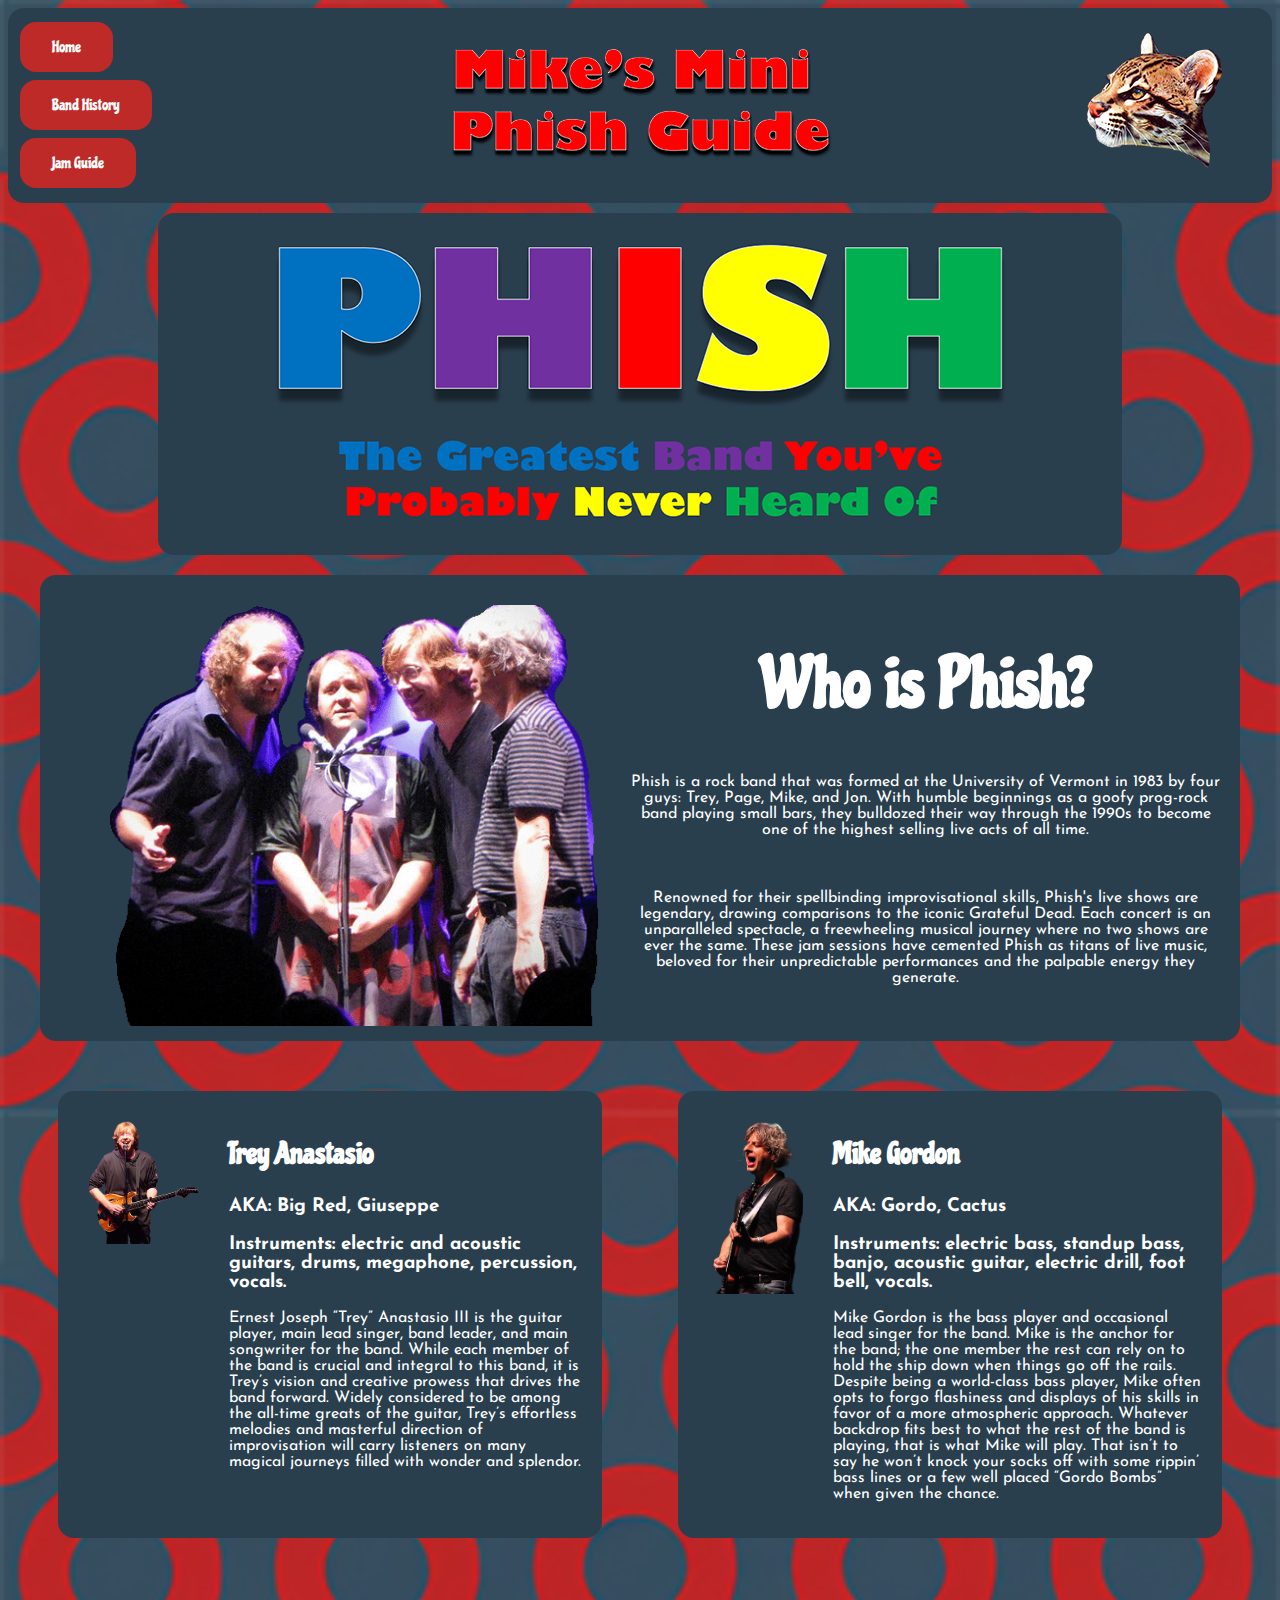
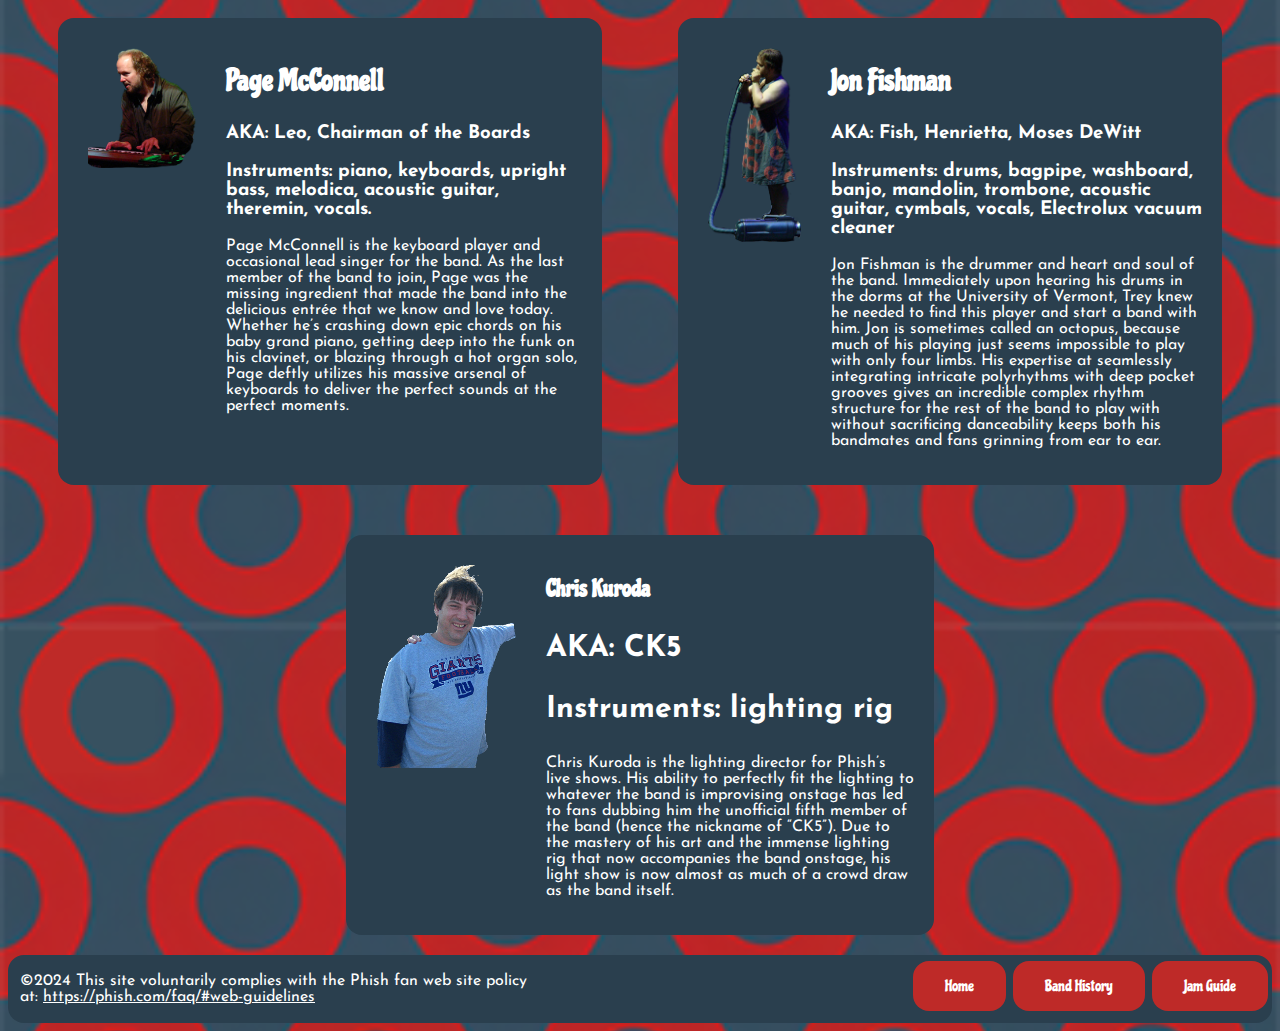
<file: project/index.html>
<!DOCTYPE html>
<html lang="en">
    <head>
        <title>Home Page</title>
        <meta charset="UTF-8">
        <meta name="viewport" content="width=device-width, initial-scale=1.0">
        <link rel="shortcut icon" type="image/x-icon" href="images/favicon.ico">
        <link rel="stylesheet" href="projstyles.css">
        <link rel="preconnect" href="https://fonts.googleapis.com">
        <link rel="preconnect" href="https://fonts.gstatic.com" crossorigin>
        <link href="https://fonts.googleapis.com/css2?family=Chicle&family=Josefin+Sans:ital@0;1&family=Ultra&display=swap" rel="stylesheet">
        <style>
            .hometitle {background-color: #2a3f4e; border-radius: 1em; text-align: center; width: 75%; margin: 0 auto; padding: 8px; margin-top: 10px;}
            .homeintro {display: flex; background-color: #2a3f4e; border-radius: 1em; text-align: center; width: 95%; margin: 0 auto; margin-top: 20px;}
            .homeintro h1 {font-size: 70px;}
            .introcopy {width: 50%; padding: 20px;}
            .intropic {margin: 0 auto; margin-left: 60px; margin-top: 20px; padding: 10px;}
            .bio1, .bio2 {display: flex; flex-wrap: wrap; margin: 20px; justify-content: space-between; padding: 30px;}
            .bio3 {display: flex; flex-wrap: wrap; justify-content: center;}
            .bio1 h2, .bio2 h2, .bio3 h3 {font-size: 30px;}
            .treybio, .mikebio, .pagebio, .fishbio, .ck5bio {display: flex; justify-content: space-evenly; background-color: #2a3f4e; border-radius: 1em; padding: 10px; width: 45%;}
            .biopic {margin: 20px; width: 200%;}
            .treycopy, .mikecopy, .pagecopy, .fishcopy, .ck5copy {margin: 10px;}
           



        </style>
        <script>
            
        </script>
    </head>
    <body>
            <a href="#main" class="skip">Skip to main content</a>
        <nav>
            <div class="navflex">
                <div class="navbutts">
                    <div>
                        <a href="index.html" class="navbutton">Home</a>
                    </div>
                    <div>
                        <a href="history.html" class="navbutton">Band History</a>
                    </div>
                    <div>
                        <a href="guide.html" class="navbutton">Jam Guide</a>
                    </div>
                </div>
                <div class="webtitle" >
                    <img src="images/webtitle.png" class="webtitlecard" alt="Title card">
                </div>
                <div class="ocelot">
                    <a class="ocelotpic" href="https://www.youtube.com/watch?v=0cb3lruYkgM" target="_blank"><img src="images/ocelot.png" alt="Ocelot face"></a>
                </div>
            </div>
        </nav>
        <main id="main">

            <section class="hometitle">
                <h1><img src="images/phish_title.png" class="titlecard" alt="Rainbow Phish title card"></h1>
                <h2><img src="images/subtitle.png" class="subtitlecard" alt="subtitle"></h2>
            </section>

            <section class="homeintro">
                <div class="intropic">
                    <img src="images/phish_barbershop.png" class="barber" alt="Phish singing barbershop quartet">
                </div>
                <div class="introcopy">
                    <h1>Who is Phish?</h1>
                    <p>Phish is a rock band that was formed at the University of Vermont in 1983 by four guys: Trey, Page, Mike, and Jon. With humble beginnings as a goofy prog-rock band playing small bars, they bulldozed their way through the 1990s to become one of the highest selling live acts of all time.</p><br>
                    <p>Renowned for their spellbinding improvisational skills, Phish's live shows are legendary, drawing comparisons to the iconic Grateful Dead. Each concert is an unparalleled spectacle, a freewheeling musical journey where no two shows are ever the same. These jam sessions have cemented Phish as titans of live music, beloved for their unpredictable performances and the palpable energy they generate.</p>
                </div>
            </section>
            <section class="bio1">
                <div class="treybio">
                    <div class="biopic">
                        <img src="images/trey.png" class="trey" alt="Trey Anastasio">
                    </div>
                    <div class="treycopy">
                        <h2>Trey Anastasio</h2>
                        <h3>AKA: Big Red, Giuseppe</h3>
                        <h3>Instruments: electric and acoustic guitars, drums, megaphone, percussion, vocals.</h3>
                        <p>Ernest Joseph “Trey” Anastasio III is the guitar player, main lead singer, band leader, and main songwriter for the band. While each member of the band is crucial and integral to this band, it is Trey’s vision and creative prowess that drives the band forward. Widely considered to be among the all-time greats of the guitar, Trey’s effortless melodies and masterful direction of improvisation will carry listeners on many magical journeys filled with wonder and splendor.</p>
                    </div>
                </div>
                <div class="mikebio">
                    <div class="biopic">
                        <img class="mike" src="images/mike.png" alt="Mike Gordon">
                    </div>
                    <div class="mikecopy">
                        <h2>Mike Gordon</h2>
                        <h3>AKA: Gordo, Cactus</h3>
                        <h3>Instruments: electric bass, standup bass, banjo, acoustic guitar, electric drill, foot bell, vocals.</h3>
                        <p>Mike Gordon is the bass player and occasional lead singer for the band. Mike is the anchor for the band; the one member the rest can rely on to hold the ship down when things go off the rails. Despite being a world-class bass player, Mike often opts to forgo flashiness and displays of his skills in favor of a more atmospheric approach. Whatever backdrop fits best to what the rest of the band is playing, that is what Mike will play. That isn’t to say he won’t knock your socks off with some rippin’ bass lines or a few well placed “Gordo Bombs” when given the chance.</p>
                    </div>
                </div>
            </section>
            <section class="bio2">
                <div class="pagebio">
                    <div class="biopic">
                        <img class="page" src="images/page.png" alt="Page McConnell">
                    </div>
                    <div class="pagecopy">
                        <h2>Page McConnell</h2>
                        <h3>AKA: Leo, Chairman of the Boards</h3>
                        <h3>Instruments: piano, keyboards, upright bass, melodica, acoustic guitar, theremin, vocals.</h3>
                        <p>Page McConnell is the keyboard player and occasional lead singer for the band. As the last member of the band to join, Page was the missing ingredient that made the band into the delicious entrée that we know and love today. Whether he’s crashing down epic chords on his baby grand piano, getting deep into the funk on his clavinet, or blazing through a hot organ solo, Page deftly utilizes his massive arsenal of keyboards to deliver the perfect sounds at the perfect moments.</p>
                    </div>
                </div>
                <div class="fishbio">
                    <div class="biopic">
                        <img class="fish" src="images/fish.png" alt="Jon Fishman">
                    </div>
                    <div class="fishcopy">
                        <h2>Jon Fishman</h2>
                        <h3>AKA: Fish, Henrietta, Moses DeWitt</h3>
                        <h3>Instruments:  drums, bagpipe, washboard, banjo, mandolin, trombone, acoustic guitar, cymbals, vocals, Electrolux vacuum cleaner</h3>
                        <p>Jon Fishman is the drummer and heart and soul of the band. Immediately upon hearing his drums in the dorms at the University of Vermont, Trey knew he needed to find this player and start a band with him. Jon is sometimes called an octopus, because much of his playing just seems impossible to play with only four limbs. His expertise at seamlessly integrating intricate polyrhythms with deep pocket grooves gives an incredible complex rhythm structure for the rest of the band to play with without sacrificing danceability keeps both his bandmates and fans grinning from ear to ear.</p>
                    </div>
                </div>
            </section>
            <section class="bio3">
                <div class="ck5bio">
                    <div class="biopic">
                        <img class="ck5" src="images/ck5.png" alt="Chris Kuroda">
                    </div>
                    <div class="ck5copy">
                        <h2>Chris Kuroda</h2>
                        <h3>AKA: CK5</h3>
                        <h3>Instruments: lighting rig</h3>
                        <p>Chris Kuroda is the lighting director for Phish’s live shows. His ability to perfectly fit the lighting to whatever the band is improvising onstage has led to fans dubbing him the unofficial fifth member of the band (hence the nickname of “CK5”). Due to the mastery of his art and the immense lighting rig that now accompanies the band onstage, his light show is now almost as much of a crowd draw as the band itself.</p>
                    </div>
                </div>
            </section>

            
        </main>
        <footer>
            <p>&copy;2024  This site voluntarily complies with the Phish fan web site policy at: <a href="https://phish.com/faq/#web-guidelines" target="_blank">https://phish.com/faq/#web-guidelines</a></p>
            <div class="footbutts">
                <a href="index.html" class="navbutton">Home</a>
                <a href="history.html" class="navbutton">Band History</a>
                <a href="guide.html" class="navbutton">Jam Guide</a>
            </div>
        </footer>
    </body>
</html>
</file>
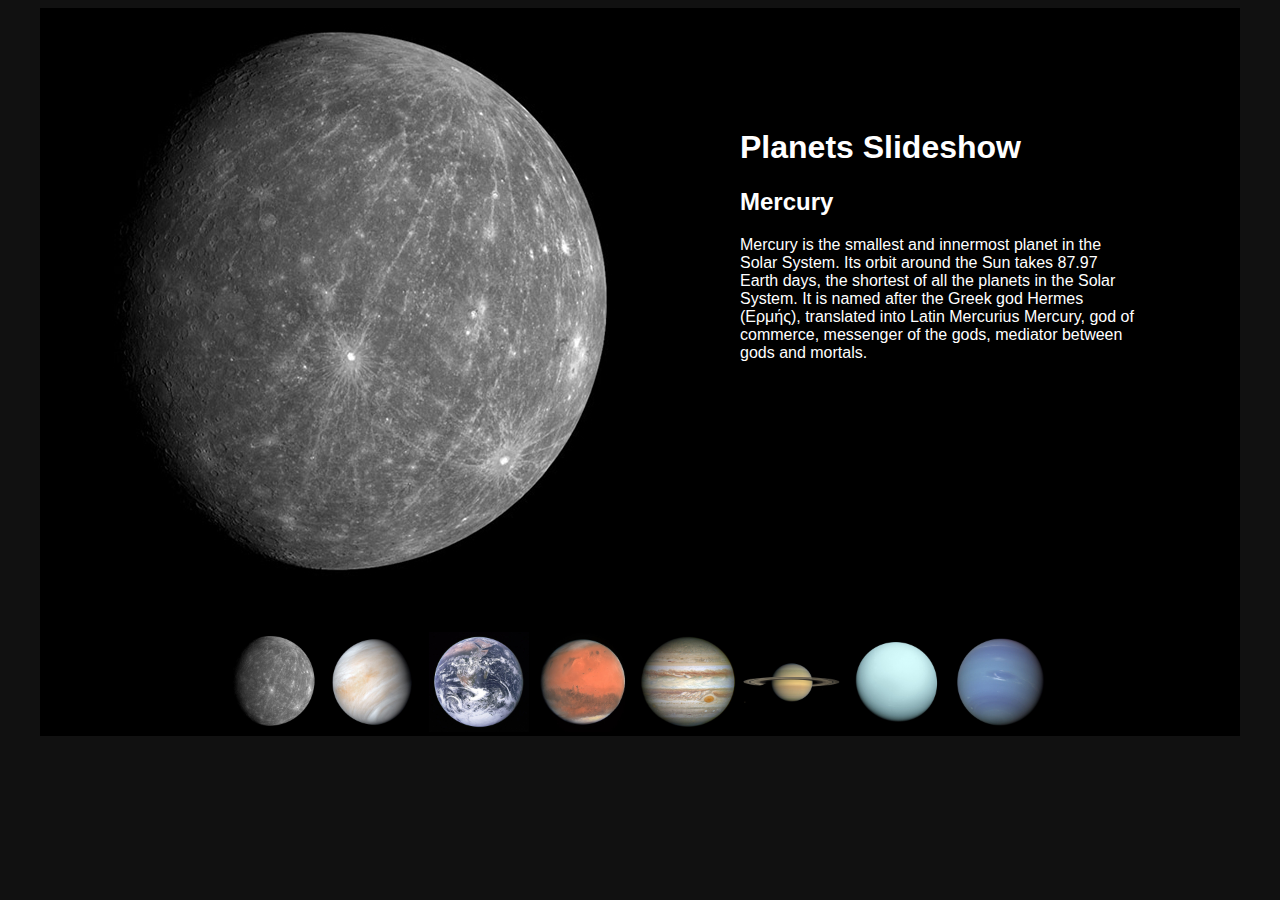
<file: lab12/Lab 12 Slideshow.htm>
<!DOCTYPE html>
<html><head>
<meta http-equiv="content-type" content="text/html; charset=UTF-8">
     <meta charset="utf-8">
     <title>Lab 12 Slideshow</title>
     <style>
         body {
             font-family: Verdana, Geneva, Tahoma, sans-serif; 
             background-color: #111111;
             color: #ffffff;
         }
         #slideshow-container {
             background-color: #000000;
             width: 1200px;
             margin: auto; /* margin auto is centering this container */        
         }

        

         #bigimages {margin-right: 100px; float: left;}
         #planetinfo {padding: 100px; margin-right: auto;}
         #thumbnails {width: 840px; margin: auto; padding-top: 20px;} 
         /* ^^ margin auto is centering this container */
         #mercurythumb, #venusthumb, #earththumb, #marsthumb, #jupiterthumb, #saturnthumb, #uranusthumb, #neptunethumb 
         {width: 100px;}

        #venus, #earth, #mars, #jupiter, #saturn, #uranus, #neptune {display: none;}
        #venusinfo, #earthinfo, #marsinfo, #jupiterinfo, #saturninfo, #uranusinfo, #neptuneinfo {display: none;}

        #clear {clear: both;}

     </style>
     <script>
        function PlanetsOff() {
            document.getElementById('mercury').style.display = 'none';
            document.getElementById('venus').style.display = 'none';
            document.getElementById('earth').style.display = 'none';
            document.getElementById('mars').style.display = 'none';
            document.getElementById('jupiter').style.display = 'none';
            document.getElementById('saturn').style.display = 'none';
            document.getElementById('uranus').style.display = 'none';
            document.getElementById('neptune').style.display = 'none';
            document.getElementById('mercuryinfo').style.display = 'none';
            document.getElementById('venusinfo').style.display = 'none';
            document.getElementById('earthinfo').style.display = 'none';
            document.getElementById('marsinfo').style.display = 'none';
            document.getElementById('jupiterinfo').style.display = 'none';
            document.getElementById('saturninfo').style.display = 'none';
            document.getElementById('uranusinfo').style.display = 'none';
            document.getElementById('neptuneinfo').style.display = 'none';
        }
        function MercuryOn() {
            document.getElementById('mercury').style.display = 'block';
            document.getElementById('mercuryinfo').style.display = 'block';
        }
        function VenusOn() {
            document.getElementById('venus').style.display = 'block';
            document.getElementById('venusinfo').style.display = 'block';
        }
        function EarthOn() {
            document.getElementById('earth').style.display = 'block';
            document.getElementById('earthinfo').style.display = 'block';
        }
        function MarsOn() {
            document.getElementById('mars').style.display = 'block';
            document.getElementById('marsinfo').style.display = 'block';
        }
        function JupiterOn() {
            document.getElementById('jupiter').style.display = 'block';
            document.getElementById('jupiterinfo').style.display = 'block';
        }
        function SaturnOn() {
            document.getElementById('saturn').style.display = 'block';
            document.getElementById('saturninfo').style.display = 'block';
        }
        function UranusOn() {
            document.getElementById('uranus').style.display = 'block';
            document.getElementById('uranusinfo').style.display = 'block';
        }
        function NeptuneOn() {
            document.getElementById('neptune').style.display = 'block';
            document.getElementById('neptuneinfo').style.display = 'block';
        }
     </script>
 </head>
 <body>
 <div id="slideshow-container">
    <div id="bigimages">
        <img src="Lab%2012%20Slideshow_files/mecury.jpg" alt="mercury" id="mercury">
        <img src="Lab%2012%20Slideshow_files/venus.jpg" alt="venus" id="venus">
        <img src="Lab%2012%20Slideshow_files/earth.jpg" alt="earth" id="earth">
        <img src="Lab%2012%20Slideshow_files/mars.jpg" alt="mars" id="mars">
        <img src="Lab%2012%20Slideshow_files/jupiter.jpg" alt="jupiter" id="jupiter">
        <img src="Lab%2012%20Slideshow_files/saturn.jpg" alt="saturn" id="saturn">
        <img src="Lab%2012%20Slideshow_files/uranus.jpg" alt="uranus" id="uranus">
        <img src="Lab%2012%20Slideshow_files/neptune.jpg" alt="neptune" id="neptune">
    </div>
    <div id="planetinfo">        
        <h1>Planets Slideshow</h1>
        <div id="mercuryinfo">
            <h2>Mercury</h2>
            <p>Mercury is the smallest and innermost planet in the 
Solar System. Its orbit around the Sun takes 87.97 Earth days, the 
shortest of all the planets in the Solar System. It is named after the 
Greek god Hermes (Ερμής), translated into Latin Mercurius Mercury, god 
of commerce, messenger of the gods, mediator between gods and mortals.</p>
        </div>
        <div id="venusinfo">
            <h2>Venus</h2>
            <p>Venus is the second planet from the Sun. It is named 
after the Roman goddess of love and beauty. As the second-brightest 
natural object in the night sky after the Moon, Venus can cast shadows 
and can be, on rare occasion, visible to the naked eye in broad 
daylight. Venus lies within Earth's orbit, and so never appears to 
venture far from the Sun, either setting in the west just after dusk or 
rising in the east a bit before dawn. Venus orbits the Sun every 224.7 
Earth days. </p>
        </div>
        <div id="earthinfo">
            <h2>Earth</h2>
            <p>Earth is the third planet from the Sun and the only 
astronomical object known to harbor life. About 29% of Earth's surface 
is land consisting of continents and islands. The remaining 71% is 
covered with water, mostly by oceans but also lakes, rivers and other 
fresh water, which together constitute the hydrosphere. Much of Earth's 
polar regions are covered in ice.</p>
        </div>
        <div id="marsinfo">
            <h2>Mars</h2>
            <p>Mars is a terrestrial planet with a thin atmosphere, 
with surface features reminiscent of the impact craters of the Moon and 
the valleys, deserts and polar ice caps of Earth.</p>
        </div>
        <div id="jupiterinfo">
            <h2>Jupiter</h2>
            <p>Jupiter is the fifth planet from the Sun and the largest
in the Solar System. It is a gas giant with a mass one-thousandth that 
of the Sun, but two-and-a-half times that of all the other planets in 
the Solar System combined. Jupiter is one of the brightest objects 
visible to the naked eye in the night sky, and has been known to ancient
civilizations since before recorded history. It is named after the 
Roman god Jupiter.</p>
        </div>
        <div id="saturninfo">
            <h2>Saturn</h2>
            <p>Saturn is the sixth planet from the Sun and the 
second-largest in the Solar System, after Jupiter. It is a gas giant 
with an average radius of about nine times that of Earth. It only has 
one-eighth the average density of Earth; however, with its larger 
volume, Saturn is over 95 times more massive.</p>
        </div>
        <div id="uranusinfo">
            <h2>Uranus</h2>
            <p>Uranus is the seventh planet from the Sun. Its name is a
reference to the Greek god of the sky, Uranus, who, according to Greek 
mythology, was the grandfather of Zeus (Jupiter) and father of Cronus 
(Saturn). It has the third-largest planetary radius and fourth-largest 
planetary mass in the Solar System. </p>
        </div>
        <div id="neptuneinfo">
            <h2>Neptune</h2>
            <p>Neptune is the eighth and farthest-known Solar planet 
from the Sun. In the Solar System, it is the fourth-largest planet by 
diameter, the third-most-massive planet, and the densest giant planet. 
It is 17 times the mass of Earth, slightly more massive than its 
near-twin Uranus.</p>
        </div>
    </div>
    <div id="clear"></div>
    <div id="thumbnails">
         <img src="Lab%2012%20Slideshow_files/mecury.jpg" alt="mercury" id="mercurythumb" onclick="PlanetsOff(); MercuryOn();">
         <img src="Lab%2012%20Slideshow_files/venus.jpg" alt="venus" id="venusthumb" onclick="PlanetsOff(); VenusOn();">
         <img src="Lab%2012%20Slideshow_files/earth.jpg" alt="earth" id="earththumb" onclick="PlanetsOff(); EarthOn();">
         <img src="Lab%2012%20Slideshow_files/mars.jpg" alt="mars" id="marsthumb" onclick="PlanetsOff(); MarsOn();">
         <img src="Lab%2012%20Slideshow_files/jupiter.jpg" alt="jupiter" id="jupiterthumb" onclick="PlanetsOff(); JupiterOn();">
         <img src="Lab%2012%20Slideshow_files/saturn.jpg" alt="saturn" id="saturnthumb" onclick="PlanetsOff(); SaturnOn();">
         <img src="Lab%2012%20Slideshow_files/uranus.jpg" alt="uranus" id="uranusthumb" onclick="PlanetsOff(); UranusOn();">
         <img src="Lab%2012%20Slideshow_files/neptune.jpg" alt="neptune" id="neptunethumb" onclick="PlanetsOff(); NeptuneOn();">
    </div>
 </div>

 
 
<nordpass-passkeys></nordpass-passkeys></body></html>
</file>
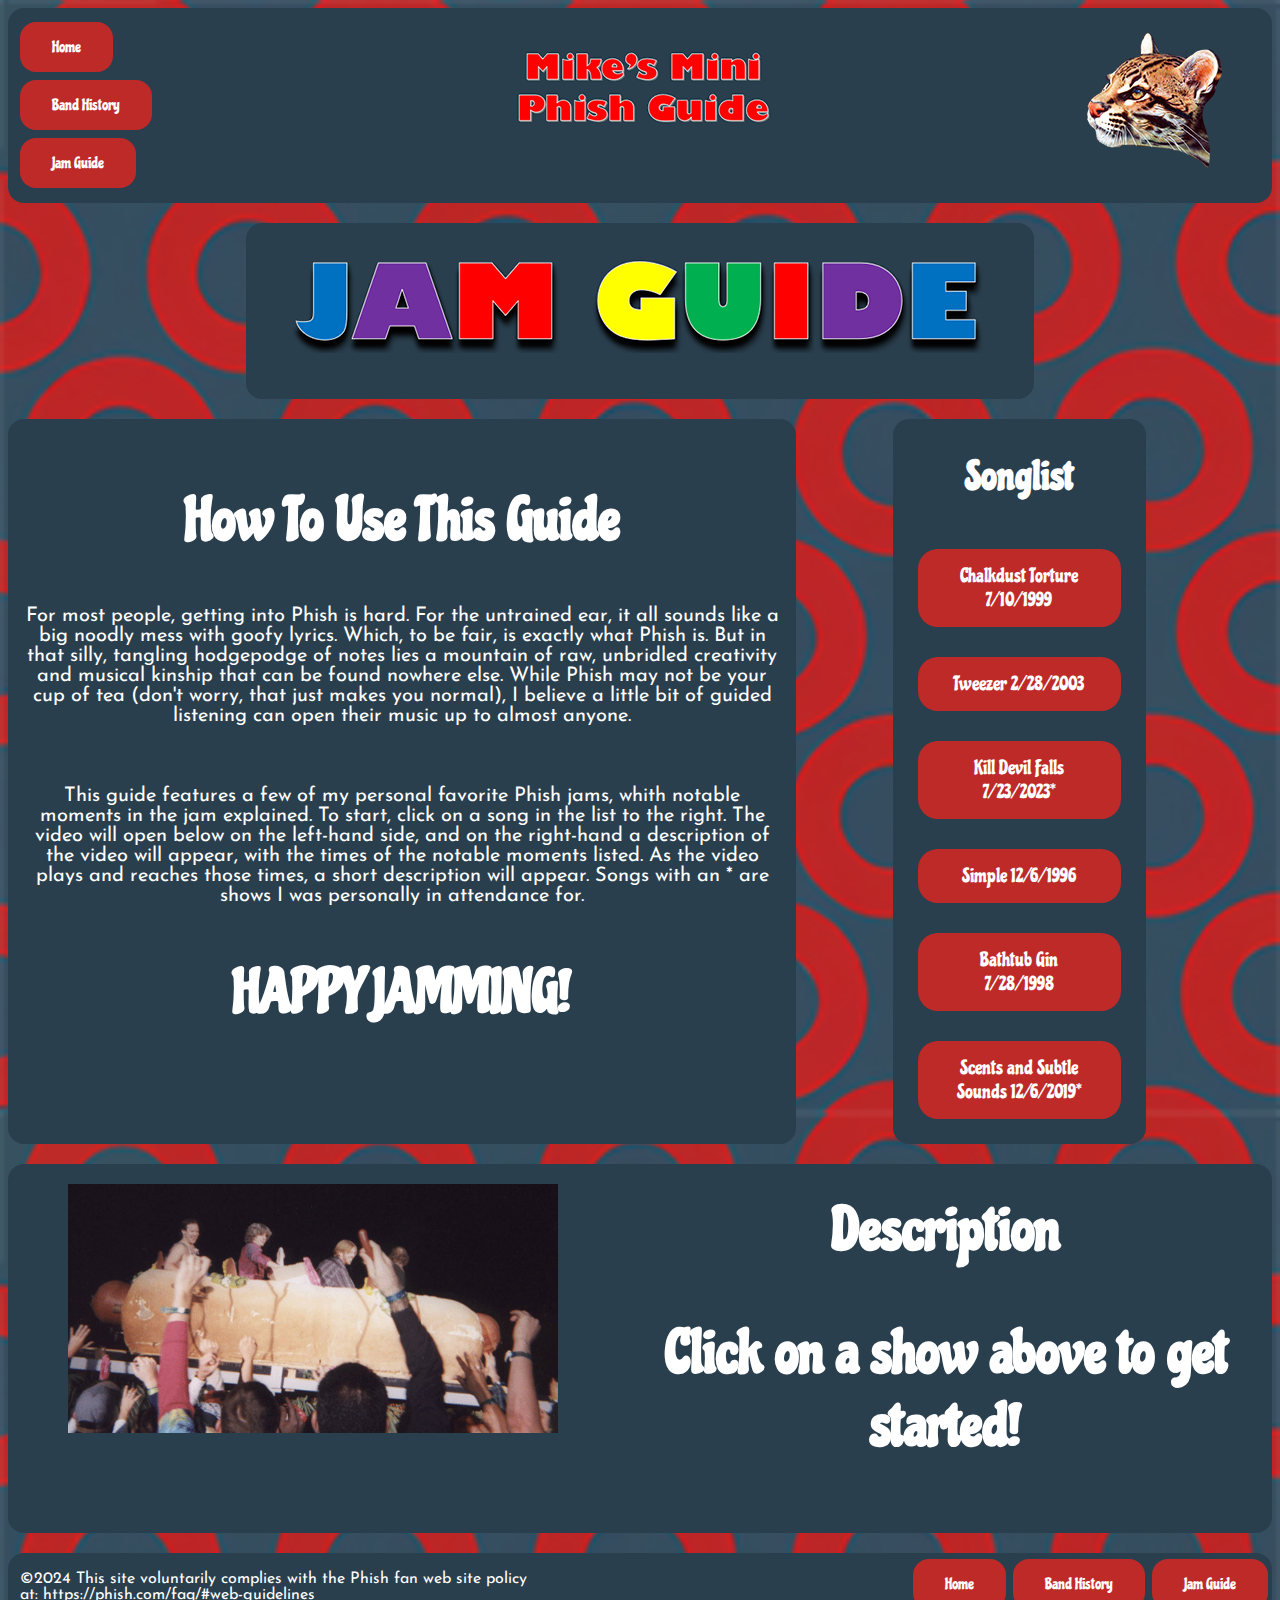
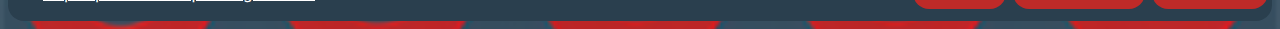
<file: project/guide.html>
<!DOCTYPE html>
<html lang="en">
    <head>
        <title>Listening Guide</title>
        <meta charset="UTF-8">
        <meta name="viewport" content="width=device-width, initial-scale=1.0">
        <link rel="shortcut icon" type="image/x-icon" href="images/favicon.ico">
        <link rel="stylesheet" href="projstyles.css">
        <link rel="preconnect" href="https://fonts.googleapis.com">
        <link rel="preconnect" href="https://fonts.gstatic.com" crossorigin>
        <link href="https://fonts.googleapis.com/css2?family=Chicle&family=Josefin+Sans:ital@0;1&family=Ultra&display=swap" rel="stylesheet">
        <style>
            .jamtitle {background-color: #2a3f4e; border-radius: 1em; width: 60%; margin: 0 auto; text-align: center; margin-top: 20px; padding: 15px;}
            .jamlist {display: flex; flex-wrap: wrap; justify-content: space-between; margin-top: 20px;}
            .jamplayer {display: flex; flex-wrap: wrap; background-color: #2a3f4e; border-radius: 1em; margin-top: 20px;
            padding: 20px; justify-content: space-between;}
            #howto {width: 60%; background-color: #2a3f4e; border-radius: 1em; padding: 15px;}
            #howto h2 {text-align: center; font-size: 60px;}
            #howto p {text-align: center; font-size: 20px;}
            .songlist {background-color: #2a3f4e; border-radius: 1em; margin-right: 10%; width: 20%;}
            .songlist h2 {text-align: center; font-size: 40px;}
            #jamwindow {width: 40%; margin-left: 40px;}
            .jamdesc {width: 50%;}
            .jamdesc h2 {text-align: center; font-size: 60px; margin-top: 10px;}
            .jamdesc p {font-size: 20px; text-align: center; margin: 12px;}
            #camdenplayer, #tweezplayer, #kdfplayer, #simpleplayer, #ginplayer, #scentsplayer, #camdendesc1, #camdendesc2, #camdendesc3, #camdendesc4, #camdendesc5, #camdendesc6, #camdendesc7, #camdendesc8, #tweezdesc1, #tweezdesc2, #tweezdesc3, #tweezdesc4, #tweezdesc5, #tweezdesc6, #tweezdesc7, #tweezdesc8, #tweezdesc9, #tweezdesc10, #tweezdesc11, #kdfdesc1, #kdfdesc2, #kdfdesc3, #kdfdesc4, #kdfdesc5, #kdfdesc6, #kdfdesc7, #kdfdesc8, #kdfdesc9, #simpledesc1, #simpledesc2, #simpledesc3, #simpledesc4, #simpledesc5, #simpledesc6, #simpledesc7, #simpledesc8, #gindesc1, #gindesc2, #gindesc3, #gindesc4, #gindesc5, #gindesc6, #gindesc7, #gindesc8, #scentsdesc1, #scentsdesc2, #scentsdesc3, #scentsdesc4, #scentsdesc5, #scentsdesc6, #scentsdesc7, #scentsdesc8, #scentsdesc9, #scentsdesc10, #scentsdesc11 {display: none;}
            #camdendesc7 p {font-family: 'Chicle'; font-size: 60px; margin-top: 10px;}
            #tweezdesc8, #kdfdesc7 {text-align: center;}
            
            


            .slist {
                display: flex;
                flex-direction: column;
                flex-wrap: wrap;
                margin: 10px;
            }

            .songbutt {
                background-color: #be2a28;
                border: none;
                border-radius: 1em;
                color: white;
                padding: 15px 32px;
                text-align: center;
                text-decoration: none;
                display: inline-block;
                font-family: "Chicle";
                font-size: 20px;
                margin: 15px;
                cursor: pointer;
            }

            #camdendesc1, #tweezdesc1, #kdfdesc1, #simpledesc1, #gindesc1, #scentsdesc1 {
                animation-name: fade-out;
                animation-duration: 2s;
                animation-timing-function: linear;
                animation-delay: 6s;
                animation-iteration-count: 1;
                animation-direction: normal;
                animation-fill-mode: forwards;
                animation-play-state: paused;
            }

            #camdendesc2, #camdendesc3, #camdendesc5, #camdendesc6, #camdendesc7, #camdendesc8, #tweezdesc2, #tweezdesc3, #tweezdesc4, #tweezdesc5, #tweezdesc6, #tweezdesc7, #tweezdesc9, #tweezdesc10, #tweezdesc11, #kdfdesc2, #kdfdesc3, #kdfdesc4, #kdfdesc5, #kdfdesc6, #kdfdesc7, #kdfdesc8, #kdfdesc9, #simpledesc2, #simpledesc3, #simpledesc4, #simpledesc5, #simpledesc6, #simpledesc7, #simpledesc8, #gindesc2, #gindesc3, #gindesc4, #gindesc5, #gindesc6, #gindesc7, #gindesc8, #scentsdesc2, #scentsdesc3, #scentsdesc4, #scentsdesc5, #scentsdesc6, #scentsdesc7, #scentsdesc8, #scentsdesc9, #scentsdesc10, #scentsdesc11 {
                animation-name: fade-in-out;
                animation-duration: 13s;
                animation-timing-function: linear;
                animation-delay: 0s;
                animation-iteration-count: 1;
                animation-direction: normal;
                animation-fill-mode: none;
                animation-play-state: running;
            }

            #camdendesc4, #tweezdesc8 {
                animation-name: fade-in-out;
                animation-duration: 18s;
                animation-timing-function: linear;
                animation-delay: 0s;
                animation-iteration-count: 1;
                animation-direction: normal;
                animation-fill-mode: none;
                animation-play-state: running;
            }

            @keyframes fade-in-out {
                0% {
                    opacity: 0;
                }
                10% {
                    opacity: 1;
                }
                90% {
                    opacity: 1;
                }
                100% {
                    opacity:0;
                }
            }
            

            @keyframes fade-out {
                    
                0% {
                    opacity:1;
                }
                100% {
                    opacity:0;
                }
	        }

        </style>
        <script>

            

            function DescOff() {
                document.getElementById('startwindow').style.display = "none";
                document.getElementById('startdesc').style.display = "none";
                document.getElementById('camdendesc1').style.display = "none";
                document.getElementById('camdendesc2').style.display = 'none';
                document.getElementById('camdendesc3').style.display = 'none';
                document.getElementById('camdendesc4').style.display = 'none';
                document.getElementById('camdendesc5').style.display = 'none';
                document.getElementById('camdendesc6').style.display = 'none';
                document.getElementById('camdendesc7').style.display = 'none';
                document.getElementById('camdendesc8').style.display = 'none';
                document.getElementById('tweezdesc1').style.display = "none";
                document.getElementById('tweezdesc2').style.display = 'none';
                document.getElementById('tweezdesc3').style.display = 'none';
                document.getElementById('tweezdesc4').style.display = 'none';
                document.getElementById('tweezdesc5').style.display = 'none';
                document.getElementById('tweezdesc6').style.display = 'none';
                document.getElementById('tweezdesc7').style.display = 'none';
                document.getElementById('tweezdesc8').style.display = 'none';
                document.getElementById('tweezdesc9').style.display = 'none';
                document.getElementById('tweezdesc10').style.display = 'none';
                document.getElementById('tweezdesc11').style.display = 'none';
                document.getElementById('kdfdesc1').style.display = "none";
                document.getElementById('kdfdesc2').style.display = 'none';
                document.getElementById('kdfdesc3').style.display = 'none';
                document.getElementById('kdfdesc4').style.display = 'none';
                document.getElementById('kdfdesc5').style.display = 'none';
                document.getElementById('kdfdesc6').style.display = 'none';
                document.getElementById('kdfdesc7').style.display = 'none';
                document.getElementById('kdfdesc8').style.display = 'none';
                document.getElementById('kdfdesc9').style.display = 'none';
                document.getElementById('simpledesc1').style.display = "none";
                document.getElementById('simpledesc2').style.display = 'none';
                document.getElementById('simpledesc3').style.display = 'none';
                document.getElementById('simpledesc4').style.display = 'none';
                document.getElementById('simpledesc5').style.display = 'none';
                document.getElementById('simpledesc6').style.display = 'none';
                document.getElementById('simpledesc7').style.display = 'none';
                document.getElementById('simpledesc8').style.display = 'none';
                document.getElementById('gindesc1').style.display = "none";
                document.getElementById('gindesc2').style.display = 'none';
                document.getElementById('gindesc3').style.display = 'none';
                document.getElementById('gindesc4').style.display = 'none';
                document.getElementById('gindesc5').style.display = 'none';
                document.getElementById('gindesc6').style.display = 'none';
                document.getElementById('gindesc7').style.display = 'none';
                document.getElementById('gindesc8').style.display = 'none';
                document.getElementById('scentsdesc1').style.display = "none";
                document.getElementById('scentsdesc2').style.display = 'none';
                document.getElementById('scentsdesc3').style.display = 'none';
                document.getElementById('scentsdesc4').style.display = 'none';
                document.getElementById('scentsdesc5').style.display = 'none';
                document.getElementById('scentsdesc6').style.display = 'none';
                document.getElementById('scentsdesc7').style.display = 'none';
                document.getElementById('scentsdesc8').style.display = 'none';
                document.getElementById('scentsdesc9').style.display = 'none';
                document.getElementById('scentsdesc10').style.display = 'none';
                document.getElementById('scentsdesc11').style.display = 'none';

            }

            function VidOff() {
                document.getElementById('startwindow').style.display = "none";
                document.getElementById('camdenplayer').style.display = "none";
                document.getElementById('tweezplayer').style.display = "none";
                document.getElementById('kdfplayer').style.display = "none";
                document.getElementById('simpleplayer').style.display = "none";
                document.getElementById('ginplayer').style.display = "none";
                document.getElementById('scentsplayer').style.display = "none";
            }

            function CamdenOn() {
                document.getElementById('camdendesc1').style.display = 'block';
                document.getElementById('camdenplayer').style.display = 'block';
            }

            function TweezOn() {
                document.getElementById('tweezdesc1').style.display = 'block';
                document.getElementById('tweezplayer').style.display = 'block';
            }

            function KDFOn() {
                document.getElementById('kdfdesc1').style.display = 'block';
                document.getElementById('kdfplayer').style.display = 'block';
            }

            function SimpleOn() {
                document.getElementById('simpledesc1').style.display = 'block';
                document.getElementById('simpleplayer').style.display = 'block';
            }

            function GinOn() {
                document.getElementById('gindesc1').style.display = 'block';
                document.getElementById('ginplayer').style.display = 'block';
            }

            function ScentsOn() {
                document.getElementById('scentsdesc1').style.display = 'block';
                document.getElementById('scentsplayer').style.display = 'block';
            }

            var stopAllYouTubeVideos = () => { 
                var iframes = document.querySelectorAll('iframe');
                Array.prototype.forEach.call(iframes, iframe => { 
                    iframe.contentWindow.postMessage(JSON.stringify({ event: 'command', 
                        func: 'stopVideo' }), '*');
                });
            }
                stopAllYouTubeVideos()


            var tag = document.createElement("script");
            tag.src = "https://www.youtube.com/iframe_api";
            var firstScriptTag = document.getElementsByTagName("script")[0];
            firstScriptTag.parentNode.insertBefore(tag, firstScriptTag);

            var videotime = 0;
            var timeupdater = null;

            function CamVidReady() {
                cplayer = new YT.Player('camdenplayer', {
                    width: '720',
                    height: '405',
                    videoId: "1xZMHQjRTSM",
                    events: {
                    'onReady': onCamPlayerReady
                    }
                });
            }

            function onCamPlayerReady() {
                function updateTime() {
                    var oldTime = videotime;
                    if(cplayer && cplayer.getCurrentTime) {
                        videotime = cplayer.getCurrentTime();
                    }
                    if(videotime !== oldTime) {
                        onCamProgress(videotime);
                    }
                }
                timeupdater = setInterval(updateTime, 100);
            }

            function onCamProgress(currentTime) {
                if(currentTime > 0) {
                    document.getElementById('camdendesc1').style.animationPlayState = 'running';
                }
                if(currentTime > 10) {
                    document.getElementById('camdendesc1').style.display = 'none';
                }
                if(currentTime > 180 && currentTime < 181) {
                    document.getElementById('camdendesc2').style.display = 'block';
                }
                if(currentTime > 193 || currentTime < 177) {
                    document.getElementById('camdendesc2').style.display = 'none';
                }
                if(currentTime > 260 && currentTime < 261) {
                    document.getElementById('camdendesc3').style.display = 'block';
                }
                if(currentTime > 273 || currentTime < 257) {
                    document.getElementById('camdendesc3').style.display = 'none';
                }
                if(currentTime > 318 && currentTime < 319) {
                    document.getElementById('camdendesc4').style.display = 'block';
                }
                if(currentTime > 336 || currentTime < 315) {
                    document.getElementById('camdendesc4').style.display = 'none';
                }
                if(currentTime > 390 && currentTime < 391) {
                    document.getElementById('camdendesc5').style.display = 'block';
                }
                if(currentTime > 403 || currentTime < 387) {
                    document.getElementById('camdendesc5').style.display = 'none';
                }
                if(currentTime > 528 && currentTime < 529) {
                    document.getElementById('camdendesc6').style.display = 'block';
                }
                if(currentTime > 541 || currentTime < 525) {
                    document.getElementById('camdendesc6').style.display = 'none';
                }
                if(currentTime > 612 && currentTime < 613) {
                    document.getElementById('camdendesc7').style.display = 'block';
                }
                if(currentTime > 625 || currentTime < 609) {
                    document.getElementById('camdendesc7').style.display = 'none';
                }
                if(currentTime > 764 && currentTime < 765) {
                    document.getElementById('camdendesc8').style.display = 'block';
                }
                if(currentTime > 777 || currentTime < 761) {
                    document.getElementById('camdendesc8').style.display = 'none';
                }   
            }

            function TweezVidReady() {
                tplayer = new YT.Player('tweezplayer', {
                    width: '720',
                    height: '405',
                    videoId: "25GWjze0WlU",
                    events: {
                    'onReady': onTweezPlayerReady
                    }
                });
            }

            function onTweezPlayerReady() {
                function updateTime() {
                    var oldTime = videotime;
                    if(tplayer && tplayer.getCurrentTime) {
                        videotime = tplayer.getCurrentTime();
                    }
                    if(videotime !== oldTime) {
                        onTweezProgress(videotime);
                    }
                }
                timeupdater = setInterval(updateTime, 100);
            }

            function onTweezProgress(currentTime) {
                if(currentTime > 0) {
                    document.getElementById('tweezdesc1').style.animationPlayState = 'running';
                }
                if(currentTime > 10) {
                    document.getElementById('tweezdesc1').style.display = 'none';
                }
                if(currentTime > 302 && currentTime < 303) {
                    document.getElementById('tweezdesc2').style.display = 'block';
                }
                if(currentTime > 315 || currentTime < 299) {
                    document.getElementById('tweezdesc2').style.display = 'none';
                }
                if(currentTime > 388 && currentTime < 389) {
                    document.getElementById('tweezdesc3').style.display = 'block';
                }
                if(currentTime > 401 || currentTime < 385) {
                    document.getElementById('tweezdesc3').style.display = 'none';
                }
                if(currentTime > 432 && currentTime < 433) {
                    document.getElementById('tweezdesc4').style.display = 'block';
                }
                if(currentTime > 445 || currentTime < 429) {
                    document.getElementById('tweezdesc4').style.display = 'none';
                }
                if(currentTime > 643 && currentTime < 644) {
                    document.getElementById('tweezdesc5').style.display = 'block';
                }
                if(currentTime > 656  || currentTime < 640) {
                    document.getElementById('tweezdesc5').style.display = 'none';
                }
                if(currentTime > 752 && currentTime < 753) {
                    document.getElementById('tweezdesc6').style.display = 'block';
                }
                if(currentTime > 765 || currentTime < 749) {
                    document.getElementById('tweezdesc6').style.display = 'none';
                }
                if(currentTime > 838 && currentTime < 839) {
                    document.getElementById('tweezdesc7').style.display = 'block';
                }
                if(currentTime > 851  || currentTime < 838) {
                    document.getElementById('tweezdesc7').style.display = 'none';
                }
                if(currentTime > 901 && currentTime < 902) {
                    document.getElementById('tweezdesc8').style.display = 'block';
                }
                if(currentTime > 919 || currentTime < 898) {
                    document.getElementById('tweezdesc8').style.display = 'none';
                }
                if(currentTime > 1006 && currentTime < 1007) {
                    document.getElementById('tweezdesc9').style.display = 'block';
                }
                if(currentTime > 1019 || currentTime < 1003) {
                    document.getElementById('tweezdesc9').style.display = 'none';
                }
                if(currentTime > 1143 && currentTime < 1144) {
                    document.getElementById('tweezdesc10').style.display = 'block';
                }
                if(currentTime > 1156 || currentTime < 1140) {
                    document.getElementById('tweezdesc10').style.display = 'none';
                }
                if(currentTime > 1438 && currentTime < 1439) {
                    document.getElementById('tweezdesc11').style.display = 'block';
                }
                if(currentTime > 1451 || currentTime < 1435) {
                    document.getElementById('tweezdesc11').style.display = 'none';
                }      
            }

            function KDFVidReady() {
                kplayer = new YT.Player('kdfplayer', {
                    width: '720',
                    height: '405',
                    videoId: "L-Fpdg8YspU",
                    events: {
                    'onReady': onKDFPlayerReady
                    }
                });
            }

            function onKDFPlayerReady() {
                function updateTime() {
                    var oldTime = videotime;
                    if(kplayer && kplayer.getCurrentTime) {
                        videotime = kplayer.getCurrentTime();
                    }
                    if(videotime !== oldTime) {
                        onKDFProgress(videotime);
                    }
                }
                timeupdater = setInterval(updateTime, 100);
            }

            function onKDFProgress(currentTime) {
                if(currentTime > 0) {
                    document.getElementById('kdfdesc1').style.animationPlayState = 'running';
                }
                if(currentTime > 10) {
                    document.getElementById('kdfdesc1').style.display = 'none';
                }
                if(currentTime > 231 && currentTime < 232) {
                    document.getElementById('kdfdesc2').style.display = 'block';
                }
                if(currentTime > 244 || currentTime < 229) {
                    document.getElementById('kdfdesc2').style.display = 'none';
                }
                if(currentTime > 328 && currentTime < 329) {
                    document.getElementById('kdfdesc3').style.display = 'block';
                }
                if(currentTime > 341 || currentTime < 325) {
                    document.getElementById('kdfdesc3').style.display = 'none';
                }
                if(currentTime > 425 && currentTime < 426) {
                    document.getElementById('kdfdesc4').style.display = 'block';
                }
                if(currentTime > 438 || currentTime < 422) {
                    document.getElementById('kdfdesc4').style.display = 'none';
                }
                if(currentTime > 527 && currentTime < 528) {
                    document.getElementById('kdfdesc5').style.display = 'block';
                }
                if(currentTime > 540 || currentTime < 524) {
                    document.getElementById('kdfdesc5').style.display = 'none';
                }
                if(currentTime > 580 && currentTime < 581) {
                    document.getElementById('kdfdesc6').style.display = 'block';
                }
                if(currentTime > 593 || currentTime < 577) {
                    document.getElementById('kdfdesc6').style.display = 'none';
                }
                if(currentTime > 622 && currentTime < 623) {
                    document.getElementById('kdfdesc7').style.display = 'block';
                }
                if(currentTime > 635 || currentTime < 619) {
                    document.getElementById('kdfdesc7').style.display = 'none';
                }
                if(currentTime > 742 && currentTime < 743) {
                    document.getElementById('kdfdesc8').style.display = 'block';
                }
                if(currentTime > 755 || currentTime < 739) {
                    document.getElementById('kdfdesc8').style.display = 'none';
                }
                if(currentTime > 912 && currentTime < 913) {
                    document.getElementById('kdfdesc9').style.display = 'block';
                }
                if(currentTime > 925 || currentTime < 909) {
                    document.getElementById('kdfdesc9').style.display = 'none';
                }
            }

            function SimpleVidReady() {
                splayer = new YT.Player('simpleplayer', {
                    width: '720',
                    height: '405',
                    videoId: "zdNm1-w5lF8",
                    events: {
                    'onReady': onSimplePlayerReady
                    }
                });
            }

            function onSimplePlayerReady() {
                function updateTime() {
                    var oldTime = videotime;
                    if(splayer && splayer.getCurrentTime) {
                        videotime = splayer.getCurrentTime();
                    }
                    if(videotime !== oldTime) {
                        onSimpleProgress(videotime);
                    }
                }
                timeupdater = setInterval(updateTime, 100);
            }

            function onSimpleProgress(currentTime) {
                if(currentTime > 0) {
                    document.getElementById('simpledesc1').style.animationPlayState = 'running';
                }
                if(currentTime > 10) {
                    document.getElementById('simpledesc1').style.display = 'none';
                }
                if(currentTime > 240 && currentTime < 241) {
                    document.getElementById('simpledesc2').style.display = 'block';
                }
                if(currentTime > 253 || currentTime < 237) {
                    document.getElementById('simpledesc2').style.display = 'none';
                }
                if(currentTime > 341 && currentTime < 342) {
                    document.getElementById('simpledesc3').style.display = 'block';
                }
                if(currentTime > 354 || currentTime < 338) {
                    document.getElementById('simpledesc3').style.display = 'none';
                }
                if(currentTime > 425 && currentTime < 426) {
                    document.getElementById('simpledesc4').style.display = 'block';
                }
                if(currentTime > 438 || currentTime < 422) {
                    document.getElementById('simpledesc4').style.display = 'none';
                }
                if(currentTime > 494 && currentTime < 495) {
                    document.getElementById('simpledesc5').style.display = 'block';
                }
                if(currentTime > 507 || currentTime < 491) {
                    document.getElementById('simpledesc5').style.display = 'none';
                }
                if(currentTime > 640 && currentTime < 641) {
                    document.getElementById('simpledesc6').style.display = 'block';
                }
                if(currentTime > 653 || currentTime < 637) {
                    document.getElementById('simpledesc6').style.display = 'none';
                }
                if(currentTime > 699 && currentTime < 700) {
                    document.getElementById('simpledesc7').style.display = 'block';
                }
                if(currentTime > 712 || currentTime < 696) {
                    document.getElementById('simpledesc7').style.display = 'none';
                }
                if(currentTime > 938 && currentTime < 939) {
                    document.getElementById('simpledesc8').style.display = 'block';
                }
                if(currentTime > 951 || currentTime < 935) {
                    document.getElementById('simpledesc8').style.display = 'none';
                }   
            }

            function GinVidReady() {
                gplayer = new YT.Player('ginplayer', {
                    width: '720',
                    height: '405',
                    videoId: "5MGWHZC0xHU",
                    events: {
                    'onReady': onGinPlayerReady
                    }
                });
            }

            function onGinPlayerReady() {
                function updateTime() {
                    var oldTime = videotime;
                    if(gplayer && gplayer.getCurrentTime) {
                        videotime = gplayer.getCurrentTime();
                    }
                    if(videotime !== oldTime) {
                        onGinProgress(videotime);
                    }
                }
                timeupdater = setInterval(updateTime, 100);
            }

            function onGinProgress(currentTime) {
                if(currentTime > 0) {
                    document.getElementById('gindesc1').style.animationPlayState = 'running';
                }
                if(currentTime > 10) {
                    document.getElementById('gindesc1').style.display = 'none';
                }
                if(currentTime > 320 && currentTime < 321) {
                    document.getElementById('gindesc2').style.display = 'block';
                }
                if(currentTime > 333 || currentTime < 317) {
                    document.getElementById('gindesc2').style.display = 'none';
                }
                if(currentTime > 418 && currentTime < 419) {
                    document.getElementById('gindesc3').style.display = 'block';
                }
                if(currentTime > 431 || currentTime < 415) {
                    document.getElementById('gindesc3').style.display = 'none';
                }
                if(currentTime > 650 && currentTime < 651) {
                    document.getElementById('gindesc4').style.display = 'block';
                }
                if(currentTime > 663 || currentTime < 647) {
                    document.getElementById('gindesc4').style.display = 'none';
                }
                if(currentTime > 714 && currentTime < 715) {
                    document.getElementById('gindesc5').style.display = 'block';
                }
                if(currentTime > 727 || currentTime < 711) {
                    document.getElementById('gindesc5').style.display = 'none';
                }
                if(currentTime > 774 && currentTime < 775) {
                    document.getElementById('gindesc6').style.display = 'block';
                }
                if(currentTime > 787 || currentTime < 771) {
                    document.getElementById('gindesc6').style.display = 'none';
                }
                if(currentTime > 838 && currentTime < 839) {
                    document.getElementById('gindesc7').style.display = 'block';
                }
                if(currentTime > 851 || currentTime < 835) {
                    document.getElementById('gindesc7').style.display = 'none';
                }
                if(currentTime > 1015 && currentTime < 1016) {
                    document.getElementById('gindesc8').style.display = 'block';
                }
                if(currentTime > 1028 || currentTime < 1012) {
                    document.getElementById('gindesc8').style.display = 'none';
                }   
            }

            function ScentsVidReady() {
                scplayer = new YT.Player('scentsplayer', {
                    width: '720',
                    height: '405',
                    videoId: "ktr1xAP2f1c",
                    events: {
                    'onReady': onScentsPlayerReady
                    }
                });
            }

            function onScentsPlayerReady() {
                function updateTime() {
                    var oldTime = videotime;
                    if(scplayer && scplayer.getCurrentTime) {
                        videotime = scplayer.getCurrentTime();
                    }
                    if(videotime !== oldTime) {
                        onScentsProgress(videotime);
                    }
                }
                timeupdater = setInterval(updateTime, 100);
            }

            function onScentsProgress(currentTime) {
                if(currentTime > 0) {
                    document.getElementById('scentsdesc1').style.animationPlayState = 'running';
                }
                if(currentTime > 10) {
                    document.getElementById('scentsdesc1').style.display = 'none';
                }
                if(currentTime > 299 && currentTime < 300) {
                    document.getElementById('scentsdesc2').style.display = 'block';
                }
                if(currentTime > 312 || currentTime < 296) {
                    document.getElementById('scentsdesc2').style.display = 'none';
                }
                if(currentTime > 365 && currentTime < 366) {
                    document.getElementById('scentsdesc3').style.display = 'block';
                }
                if(currentTime > 378 || currentTime < 362) {
                    document.getElementById('scentsdesc3').style.display = 'none';
                }
                if(currentTime > 480 && currentTime < 481) {
                    document.getElementById('scentsdesc4').style.display = 'block';
                }
                if(currentTime > 493 || currentTime < 477) {
                    document.getElementById('scentsdesc4').style.display = 'none';
                }
                if(currentTime > 570 && currentTime < 571) {
                    document.getElementById('scentsdesc5').style.display = 'block';
                }
                if(currentTime > 583 || currentTime < 567) {
                    document.getElementById('scentsdesc5').style.display = 'none';
                }
                if(currentTime > 649 && currentTime < 650) {
                    document.getElementById('scentsdesc6').style.display = 'block';
                }
                if(currentTime > 662 || currentTime < 646) {
                    document.getElementById('scentsdesc6').style.display = 'none';
                }
                if(currentTime > 758 && currentTime < 759) {
                    document.getElementById('scentsdesc7').style.display = 'block';
                }
                if(currentTime > 771 || currentTime < 755) {
                    document.getElementById('scentsdesc7').style.display = 'none';
                }
                if(currentTime > 835 && currentTime < 836) {
                    document.getElementById('scentsdesc8').style.display = 'block';
                }
                if(currentTime > 848 || currentTime < 832) {
                    document.getElementById('scentsdesc8').style.display = 'none';
                }
                if(currentTime > 906 && currentTime < 907) {
                    document.getElementById('scentsdesc9').style.display = 'block';
                }
                if(currentTime > 919 || currentTime < 903) {
                    document.getElementById('scentsdesc9').style.display = 'none';
                }
                if(currentTime > 1006 && currentTime < 1007) {
                    document.getElementById('scentsdesc10').style.display = 'block';
                }
                if(currentTime > 1019 || currentTime < 1003) {
                    document.getElementById('scentsdesc10').style.display = 'none';
                }
                if(currentTime > 1077 && currentTime < 1078) {
                    document.getElementById('scentsdesc11').style.display = 'block';
                }
                if(currentTime > 1090 || currentTime < 1074) {
                    document.getElementById('scentsdesc11').style.display = 'none';
                }
            }

        </script>
    </head>
    <body>
        <a href="#main" class="skip">Skip to main content</a>
        <nav>
            <div class="navflex">
                <div class="navbutts">
                    <div>
                        <a href="index.html" class="navbutton">Home</a>
                    </div>
                    <div>
                        <a href="history.html" class="navbutton">Band History</a>
                    </div>
                    <div>
                        <a href="guide.html" class="navbutton">Jam Guide</a>
                    </div>
                </div>
                <div class="webtitle" >
                    <img src="images/title.png" alt="Title card">
                </div>
                <div class="ocelot">
                    <a class="ocelotpic" href="https://www.youtube.com/watch?v=0cb3lruYkgM" target="_blank"><img src="images/ocelot.png" alt="Ocelot face"></a>
                </div>
            </div>
        </nav>
        <main id="main">

            <section class="jamtitle">
                    <h1><img id="jamcard" src="images/jam_guide_title.png" alt="Jam guide title card"></h1>
            </section>

            <section class="jamlist">
                <div id="howto">
                    <h2>How To Use This Guide</h2>
                    <p>For most people, getting into Phish is hard. For the untrained ear, it all sounds like a big noodly mess with goofy lyrics. Which, to be fair, is exactly what Phish is. But in that silly, tangling hodgepodge of notes lies a mountain of raw, unbridled creativity and musical kinship that can be found nowhere else. While Phish may not be your cup of tea (don't worry, that just makes you normal), I believe a little bit of guided listening can open their music up to almost anyone.</p><br>
                    <p>This guide features a few of my personal favorite Phish jams, whith notable moments in the jam explained. To start, click on a song in the list to the right. The video will open below on the left-hand side, and on the right-hand a description of the video will appear, with the times of the notable moments listed. As the video plays and reaches those times, a short description will appear. Songs with an * are shows I was personally in attendance for.</p>
                    <h2>HAPPY JAMMING!</h2>
                </div>
                <div class="songlist">
                    <h2>Songlist</h2>
                    <div class="slist">
                        <button class="songbutt" onclick="DescOff(); VidOff(); stopAllYouTubeVideos(); CamdenOn(); CamVidReady();">Chalkdust Torture 7/10/1999</button>
                        <button class="songbutt" onclick="DescOff(); VidOff(); stopAllYouTubeVideos(); TweezOn(); TweezVidReady();">Tweezer 2/28/2003</button>
                        <button class="songbutt" onclick="DescOff(); VidOff(); stopAllYouTubeVideos(); KDFOn(); KDFVidReady();">Kill Devil Falls 7/23/2023*</button>
                        <button class="songbutt" onclick="DescOff(); VidOff(); stopAllYouTubeVideos(); SimpleOn(); SimpleVidReady();">Simple 12/6/1996</button>
                        <button class="songbutt" onclick="DescOff(); VidOff(); stopAllYouTubeVideos(); GinOn(); GinVidReady();">Bathtub Gin 7/28/1998</button>
                        <button class="songbutt" onclick="DescOff(); VidOff(); stopAllYouTubeVideos(); ScentsOn(); ScentsVidReady();">Scents and Subtle Sounds 12/6/2019*</button>
                    </div>
                </div>
            </section>

            <section class="jamplayer">
                <div id="jamwindow">
                    <div id="startwindow">
                        <img id="hotdog" src="images/Phishdog.png" alt="Phish riding a giant hot dog">
                    </div>
                    <div id="camdenplayer"></div>
                    <div id="tweezplayer"></div>
                    <div id="kdfplayer"></div>
                    <div id="simpleplayer"></div>
                    <div id="ginplayer"></div>
                    <div id="scentsplayer"></div>
                </div>
                <div class="jamdesc">
                    <h2>Description</h2>
                    <div id="startdesc">
                        <h2>Click on a show above to get started!</h2>
                    </div>
                    <div id="camdendesc1">
                        <p>Date: July 10, 1999</p><br>
                        <p>Venue: E Centre, Camden, NJ</p><br>
                        <p>When asked which of their past performances perfect exemplifies Phish and what they are about, most of the band members say its this one. True to 1999 fashion, Mike takes the spotlight here, directing the jam to weave in and out of a usual Chalkdust jam, and finishes with a soaring bliss jam</p><br>
                        <p>Notable moments: 3:00, 4:20, 5:18, 6:30, 8:48, 10:12</p>
                    </div>
                    <div id="camdendesc2">
                        <p>The jam kicks off in normal fashion, peppered with some snappy Mike licks.</p>
                    </div>
                    <div id="camdendesc3">
                        <p>Mike has been hinting at an idea, hanging every other note for a little while while also suggesting a new melodic direction.</p>
                    </div>
                    <div id="camdendesc4">
                        <p>Trey and Mike link up where Mike was suggesting. Trey alternates between two high notes, Page starts lightly adding some high keys, Mike moves his playing down to a sparse but powerful pulse, and Fish opens up on splashier ride cymbols while adding in more ghost notes. Everyone is leaving a lot of empty space while also not stepping on each others toes. For the jam of a song that is normally a chaotic flurry of notes, this is a wonderful example of the beauty of negative space.</p>
                    </div>
                    <div id="camdendesc5">
                        <p>Mike hits a dissonant note belonging to the key of the original jam. Trey and Page follow right not along after into the original Chalkdust jam.</p>
                    </div>
                    <div id="camdendesc6">
                        <p>Trey and Mike link up again, this time launching in to a high-power, major key, bliss jam. Mike and Fish start a quick driving pulse while Page lays down smooth baby grand harmonies under Trey's screeching melody.</p>
                    </div>
                    <div id="camdendesc7">
                        <p>BLAST OFF!!!</p>
                    </div>
                    <div id="camdendesc8">
                        <p>As the jam levels out and winds down, Mike and Trey start an interesting, spacy, funky groove. Fish joins in, leaving Page to wash everything out on the clav.</p>
                    </div>
                    <div id="tweezdesc1">
                        <p>Date: February 28,2003</p><br>
                        <p>Venue: Nassau Coliseum, Uniondale, NY</p><br>
                        <p>Coming out of their first hiatus as a band, this show eased the minds of many a Phish fan, who worried if the boys had maybe lost their step while being away. While this era of the band is most fans' least favorite, there's no question that 2003 Phish had an energy to it not found in any other era. This Tweezer is a perfect example of the raw power and intensity the boys brought.</p><br>
                        <p>Notable moments: 5:02, 6:28, 7:12, 10:43, 12:32, 13:58, 15:01, 16:46, 19:03, 23:58</p>
                    </div>
                    <div id="tweezdesc2">
                        <p>Trey launches us into the jam with a swirly looped and timeshifted lick, indicating the start of a very intense jam.</p>
                    </div>
                    <div id="tweezdesc3">
                        <p>Fish opens up the beat a little while also giving it a little more oomph. Trey follows suit by laying hard into the blues lines. Then Fish starts improvising a new beat on a ride cymbol.</p>
                    </div>
                    <div id="tweezdesc4">
                        <p>Everyone starts to cool it down a litte, getting ready to start exploring for a new direction...</p>
                    </div>
                    <div id="tweezdesc5">
                        <p>Trey strikes a chord with heavy delay and wah effects, signalling to the rest of the band that its time to go in a new direction. Fish confirms by giving 3 even hits on his crash cymbol (Fish's usual signal to the rest of the band to wrap the current idea up).</p>
                    </div>
                    <div id="tweezdesc6">
                        <p>The jam takes its first major turn. Trey holds a note while Page moves from a Dorian mode (bluesier, more minor sounding) to a major mode, changing the mood entirely. Mike and Trey follow suit not long over, playing complimentary melodies over each other on top of Page's chords.</p>
                    </div>
                    <div id="tweezdesc7">
                        <p>After patiently waiting for each other to get in sync with the new direction, all four members increase their intensity, push hard towards a stratospheric peak.</p>
                    </div>
                    <div id="tweezdesc8">
                        <img id="sunrise" src="images/glorious.png" alt="Sunrise">
                    </div>
                    <div id="tweezdesc9">
                        <p>After an incredibly emotional peak, Fish eases up on the intensity and the rest of the members follow suit and lower their volume, giving each other and the audience a chance to breath.</p>
                    </div>
                    <div id="tweezdesc10">
                        <p>Trey and Fish lock in rhythmically, relaunching the inensity, this time in a more blues rock fashion.</p>
                    </div>
                    <div id="tweezdesc11">
                        <p>Ending a second intense peak leads to the band winding down into a dark, ambient swirl that washes out into the next song.</p>
                    </div>
                    <div id="kdfdesc1">
                        <p>Date July 23, 2023</p>
                        <p>Venue: St. Joseph's Health Amphitheater at Lakeview, Syracuse, NY</p>
                        <p>A beautiful Sunday evening in the hometown of Jon "Moses DeWitt Brown" Fishman. After a couple blazing shows in Pittsburgh the previous two nights, the boys really showed everyone why we fans have the saying "Never miss a Sunday show". For a song that doesn't get taken out for a ride often, this jam is considered by many as one of if not the best Kill Devil Falls played so far.</p>
                        <p>Notable moments: 3:51, 5:28, 7:05, 8:47, 9:40, 10:22, 12:22, 15:12</p>
                    </div>
                    <div id="kdfdesc2">
                        <p>Right out of the gate, its clear this isn't going to be a usual Kill Devil Falls jam. Skipping right past the usual outro, Fish immdeiately turns up the heat while Page subtly shifts the harmonic feel on the Rhodes. Trey slowly shifts the Kill Devil Falls melody right along with Page.</p>
                    </div>
                    <div id="kdfdesc3">
                        <p>Page hints at shifting to something more major, and Trey immediately hops on board, followed very closely by Mike. They straddle the line between major and minor for a few measures before completely shifting to major.</p>
                    </div>
                    <div id="kdfdesc4">
                        <p>Trey ends this melodic run with this blues lick, and immediately Mike and Page lock in with him to start pushing the intensity.</p>
                    </div>
                    <div id="kdfdesc5">
                        <p>Trey ends another melodic run in a blues lick, but this time keeps the minor blues feel going, and everyone else follows suit, signaling another shift in mood.</p>
                    </div>
                    <div id="kdfdesc6">
                        <p>Trey solidifies the shift with a change in effect and tone while playing some choppy, syncopated rhythm chords. Mike takes that opportunity to go a little more meloidc, while Fish tightens up the beat, and Page goes hard on the clav to give a powerful funky feel.</p>
                    </div>
                    <div id="kdfdesc7">
                        <img id="rock" src="images/rock.png" alt="Rock and roll hand sign">
                    </div>
                    <div id="kdfdesc8">
                        <p>Fish hits his crash cymbol 3 times in succession (his signal to the other members that its time to move on to the next idea), after which Trey immediately moves back to a major key shift that both Page and Mike have been hinting at for a little while.</p>
                    </div>
                    <div id="kdfdesc9">
                        <p>Trey starts a melody that becomes the basis for the rest of the jam.</p>
                    </div>
                    <div id="simpledesc1">
                        <p>Date: December 6, 1996</p>
                        <p>Venue:  The Aladdin Theatre, Las Vegas, NV</p>
                        <p>How can you not have fun in Vegas? This show was just a party all over, with special guests including a troupe of Elvis impersonators, some Yodeling Cowgirls, and Les Claypool and Larry LaLonde from the band Primus. This version of Simple is part of one of the best Mike's Grooves of all time (Mike's Groove is the shortand for a group of songs sandwiched in between the songs Mike's Song and Weekapaug Groove). It also is one of my favorite examples of how Phish can bring the intensity down really, really low while still having a heavy emotional impact.</p>
                        <p>Notable moments: 4:00, 5:41, 7:05, 8:14, 10:40, 11:39, 15:38</p>
                    </div>
                    <div id="simpledesc2">
                        <p>The jam starts off pretty mellow, indicative of the slow decent down that is to come.</p>
                    </div>
                    <div id="simpledesc3">
                        <p>Mike and Fish break up the beat, adding ghost notes and adding a lulled swing, contributing further to the decent of the jam</p>
                    </div>
                    <div id="simpledesc4">
                        <p>Dropping in intensity even further. Fish starts using pieces of his kit that take up less musical space, Mike makes his slow swing more pronounced, Trey plays licks around the mid-level, and Page does some light tickling of the higher keys.</p>
                    </div>
                    <div id="simpledesc5">
                        <p>Fish drops out almost entirely, using only very light cymbol and snare taps. Trey starts moving up to the higher registers with Page, interweaving his melodies in between Page's arpeggios.</p>
                    </div>
                    <div id="simpledesc6">
                        <p>All four members lock into a pulse with each other, signalling that we're about to do a 180 degree flip in the intensity direction.</p>
                    </div>
                    <div id="simpledesc7">
                        <p>Trey hits a super tasty blues lick, which the others grab onto as a starting point for really turning up the intensity.</p>
                    </div>
                    <div id="simpledesc8">
                        <p>Trey uses his feedback to provide an ambient ending for the song, Mike and Fish start dropping intenstiy, and Page does some sweeping arpeggios, giving the end to the jam a washy, swirly feel. At some point Fish sings a portion of the chorus to "Blister In The Sun" by the Violent Femmes. The jam fades out into the next song (Harry Hood).</p>
                    </div>
                    <div id="gindesc1">
                        <p>Date: July 29, 1998</p>
                        <p>Venue: Portland Meadows, Portland, OR</p>
                        <p>The famous Riverport Gin. Widely considered one of the greatest Phish jams of all time, fans are usually split between this Bathtub Gin and the Went Gin. If you are looking for a jam that is all rise, that gets to the highest reaches of bliss, I would reccommend the Went Gin. If you want a super blissful jam that devolves into one of the nastiest, dirtiest funk jams you've ever heard, this is the one for you.</p>
                        <p>Notable moments: 5:20, 6:58, 10:50, 11:54, 12:54, 13:58, 16:55</p>
                    </div>
                    <div id="gindesc2">
                        <p>The jam starts out like most Gins, taking the silly Gershwin inspired melody and bringing it into a happy jam. </p>
                    </div>
                    <div id="gindesc3">
                        <p>Trey starts a reptitive phrase, repeating it for the next 3 minutes (with a few embelishments here and there). The others take it as an opportunity to develop and fill up space, while driving up the intenstiy.</p>
                    </div>
                    <div id="gindesc4">
                        <p>Trey reaps the fruit of the buildup he has been nurturing with that repitive phrase, taking advantage of the now very full sound that the others have arrived and and blasting soaring lines, driving the jam towards its peak.</p>
                    </div>
                    <div id="gindesc5">
                        <p>Fish deftly switches up the beat pattern on his cymbal. The others immediately join in, all playing repitive phrases that levels out the intensity from the peak. All of them bring their volumes down slowly, giving a spacey feel to the jam.</p>
                    </div>
                    <div id="gindesc6">
                        <p>Trey hits the wah pedal and starts a funk groove. Each of the others will slowly join in; Mike slowly forgoes melody/harmony for a deep pocket rhythm. Page slowly moves from piano to clav....</p>
                    </div>
                    <div id="gindesc7">
                        <p>...and finally Fish moves off the ride cymbal and over to the cowbell, tightening up the pocket and solidifing the shift to the realm of super greasy funk.</p>
                    </div>
                    <div id="gindesc8">
                        <p>Fish moves back to the ride cymbol, opening the beat back up and giving Trey and Page room to expand and explore the space further. The band keeps this up till the end, when they bring back the Gin melody to cap it all off.</p>
                    </div>
                    <div id="scentsdesc1">
                        <p>Date: December 6, 2019</p>
                        <p>Venue: North Charleston Coliseum, North Charleston, SC</p>
                        <p>I consider this Scents and Subtle Sounds to be the best jam I ever got to see in person. Complete with the rarely seen Scents Intro, this version takes its jam all over the place, switching back and forth between moods before finally settling on a monster ending.</p>
                        <p>Notable moments: 4:59, 6:05, 8:00, 9:30, 10:49, 12:38, 13:55, 15:06, 16:46, 17:57</p>
                    </div>
                    <div id="scentsdesc2">
                        <p>The jam starts out in the same soft, tender emotionality as the chorus they just left, laying down a light cloud for the audience to lay on.</p>
                    </div>
                    <div id="scentsdesc3">
                        <p>Like a firey sword, Trey belts out this line signalling the others to modulate to a new minor focused mode, which they take up immdeiately. Shortly after this Trey teases a line from Axilla (a song the played a earlier in the set).</p>
                    </div>
                    <div id="scentsdesc4">
                        <p>Mike strikes up a major mode line, which the others joing in on right away again (this will be a common theme throughout this jam. Their synchronicity in this jam is off the charts). Page starts a melody line that Trey picks up, creating a sort of call and response between him and Page, occasionally landing on the same melody simultaniously.</p>
                    </div>
                    <div id="scentsdesc5">
                        <p>Fish does his signature hits on his crash cymbol, signalling to the others to change it up. Trey immediately starts up another minor mode phrase, which Mike and Page join in on immediately.</p>
                    </div>
                    <div id="scentsdesc6">
                        <p>Page plays some ascending chords and the band goes back to playing a major mode, however there's some tension here. They masterfully hold on to this tension while it builds up and then bursts out.</p>
                    </div>
                    <div id="scentsdesc7">
                        <p>Very quickly after the peak, the band explores some more free-flowing, almost ambient playing, figuring out if they are going to keep going or if they should wind it all down.</p>
                    </div>
                    <div id="scentsdesc8">
                        <p>Fish switches to a ride cymbol but keeps the driving beat going. He's not done yet. The rest of the band keeps the ambient sounds going, with Trey adding in another Axilla tease.</p>
                    </div>
                    <div id="scentsdesc9">
                        <p>The ambient build up comes to a head. Simultaniously, Trey fires off on a phrase, Mike moves down to the low end and links up with Fish on a deep pocket groove, and Page moves over to the clav to really fill out the sound.</p>
                    </div>
                    <div id="scentsdesc10">
                        <p>Who doesn't love a start/stop jam?</p>
                    </div>
                    <div id="scentsdesc11">
                        <p>The jam goes ambient again, this time to wind things down and flow right into the next song (a cover of Led Zeppelin's "No Quarter")</p>
                    </div>
                </div>
            </section>

        </main>
        <footer>
            <p>&copy;2024  This site voluntarily complies with the Phish fan web site policy at: <a href="https://phish.com/faq/#web-guidelines" target="_blank">https://phish.com/faq/#web-guidelines</a></p>
            <div class="footbutts">
                <a href="index.html" class="navbutton">Home</a>
                <a href="history.html" class="navbutton">Band History</a>
                <a href="guide.html" class="navbutton">Jam Guide</a>
            </div>
        </footer>
    </body>
</html>
</file>
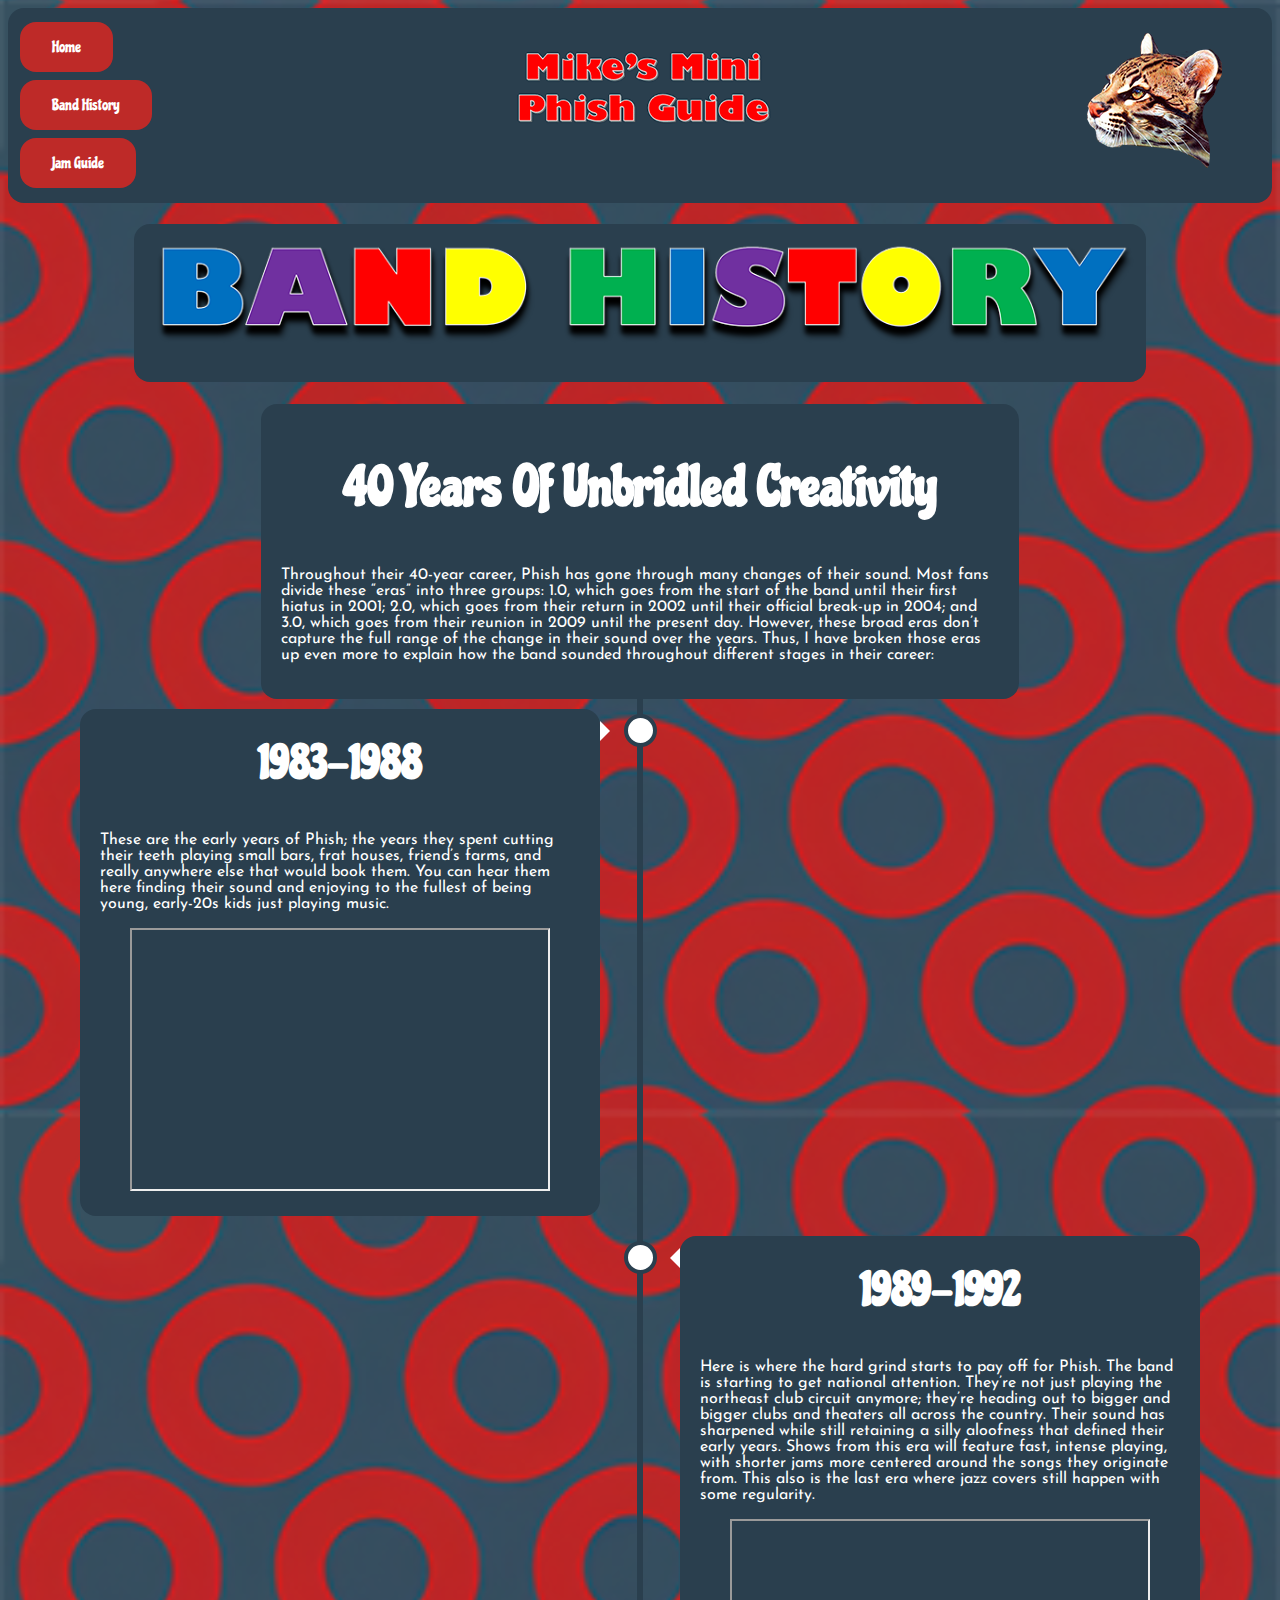
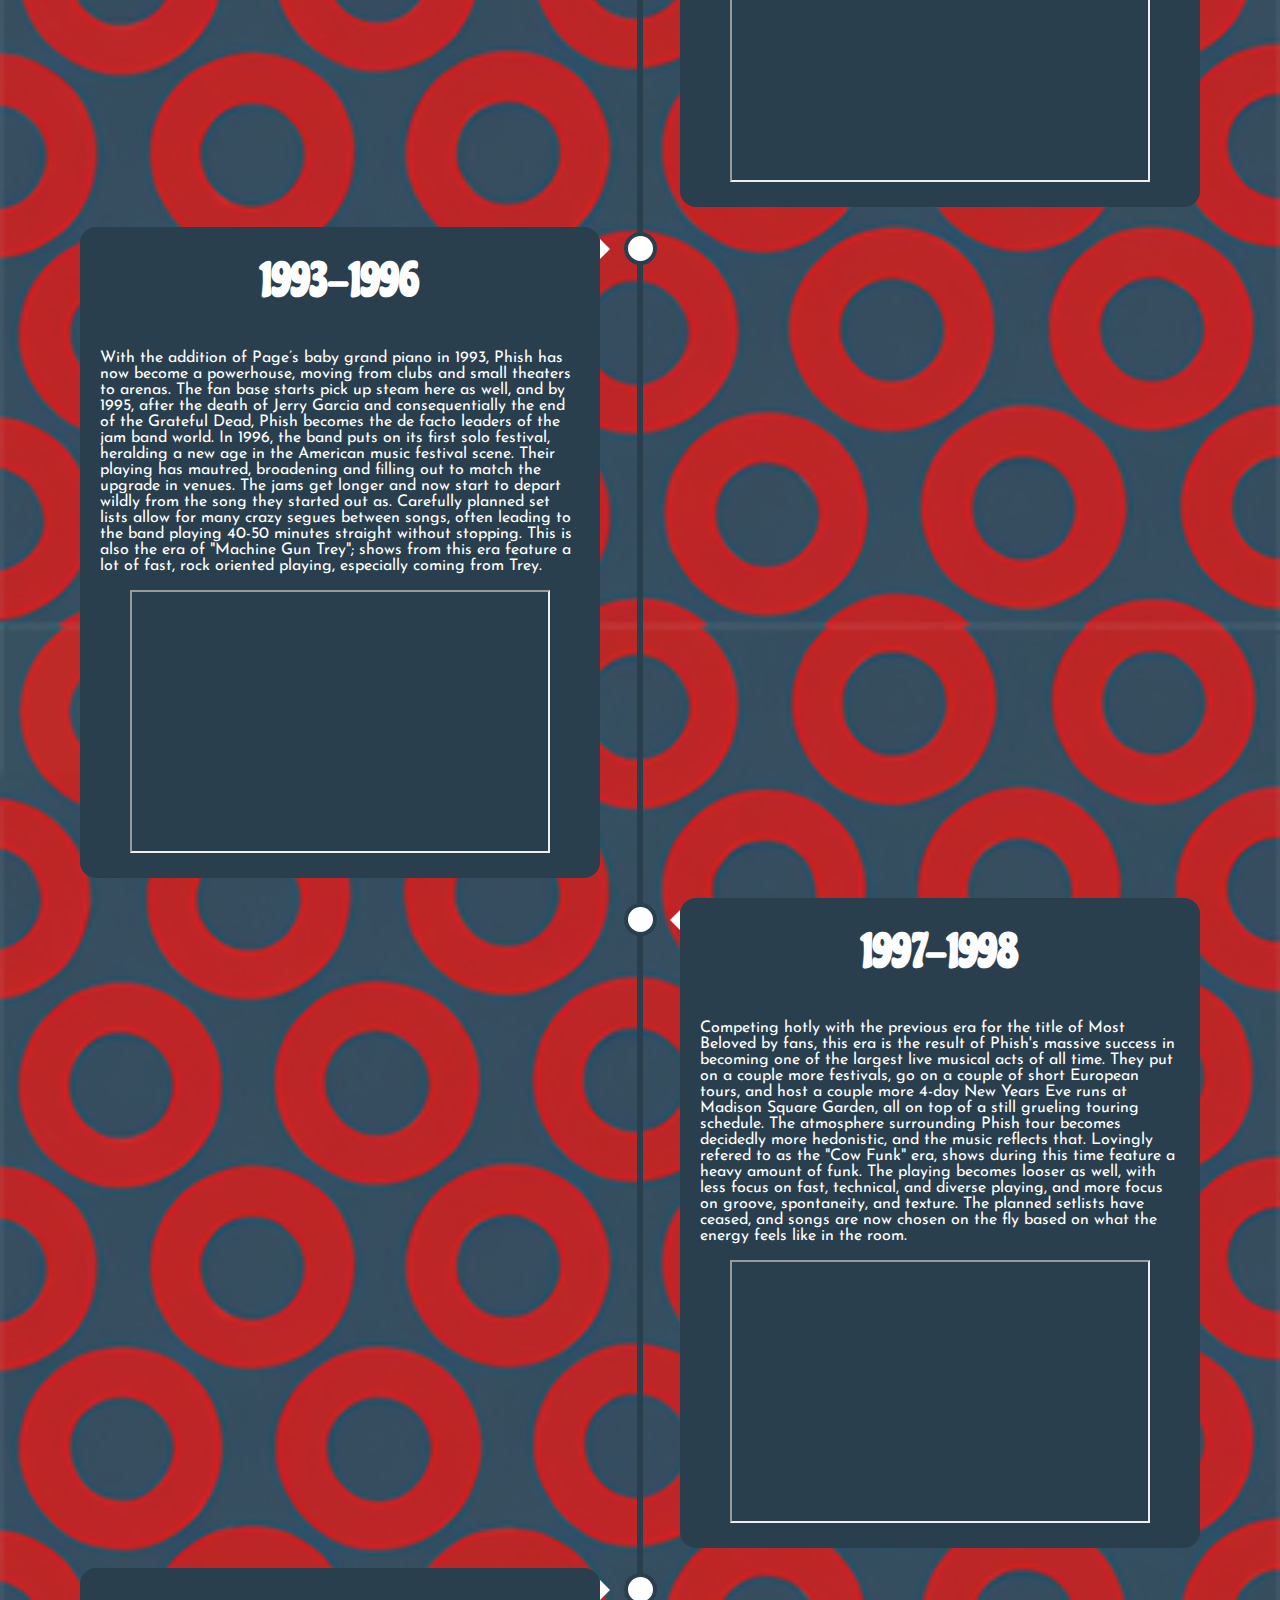
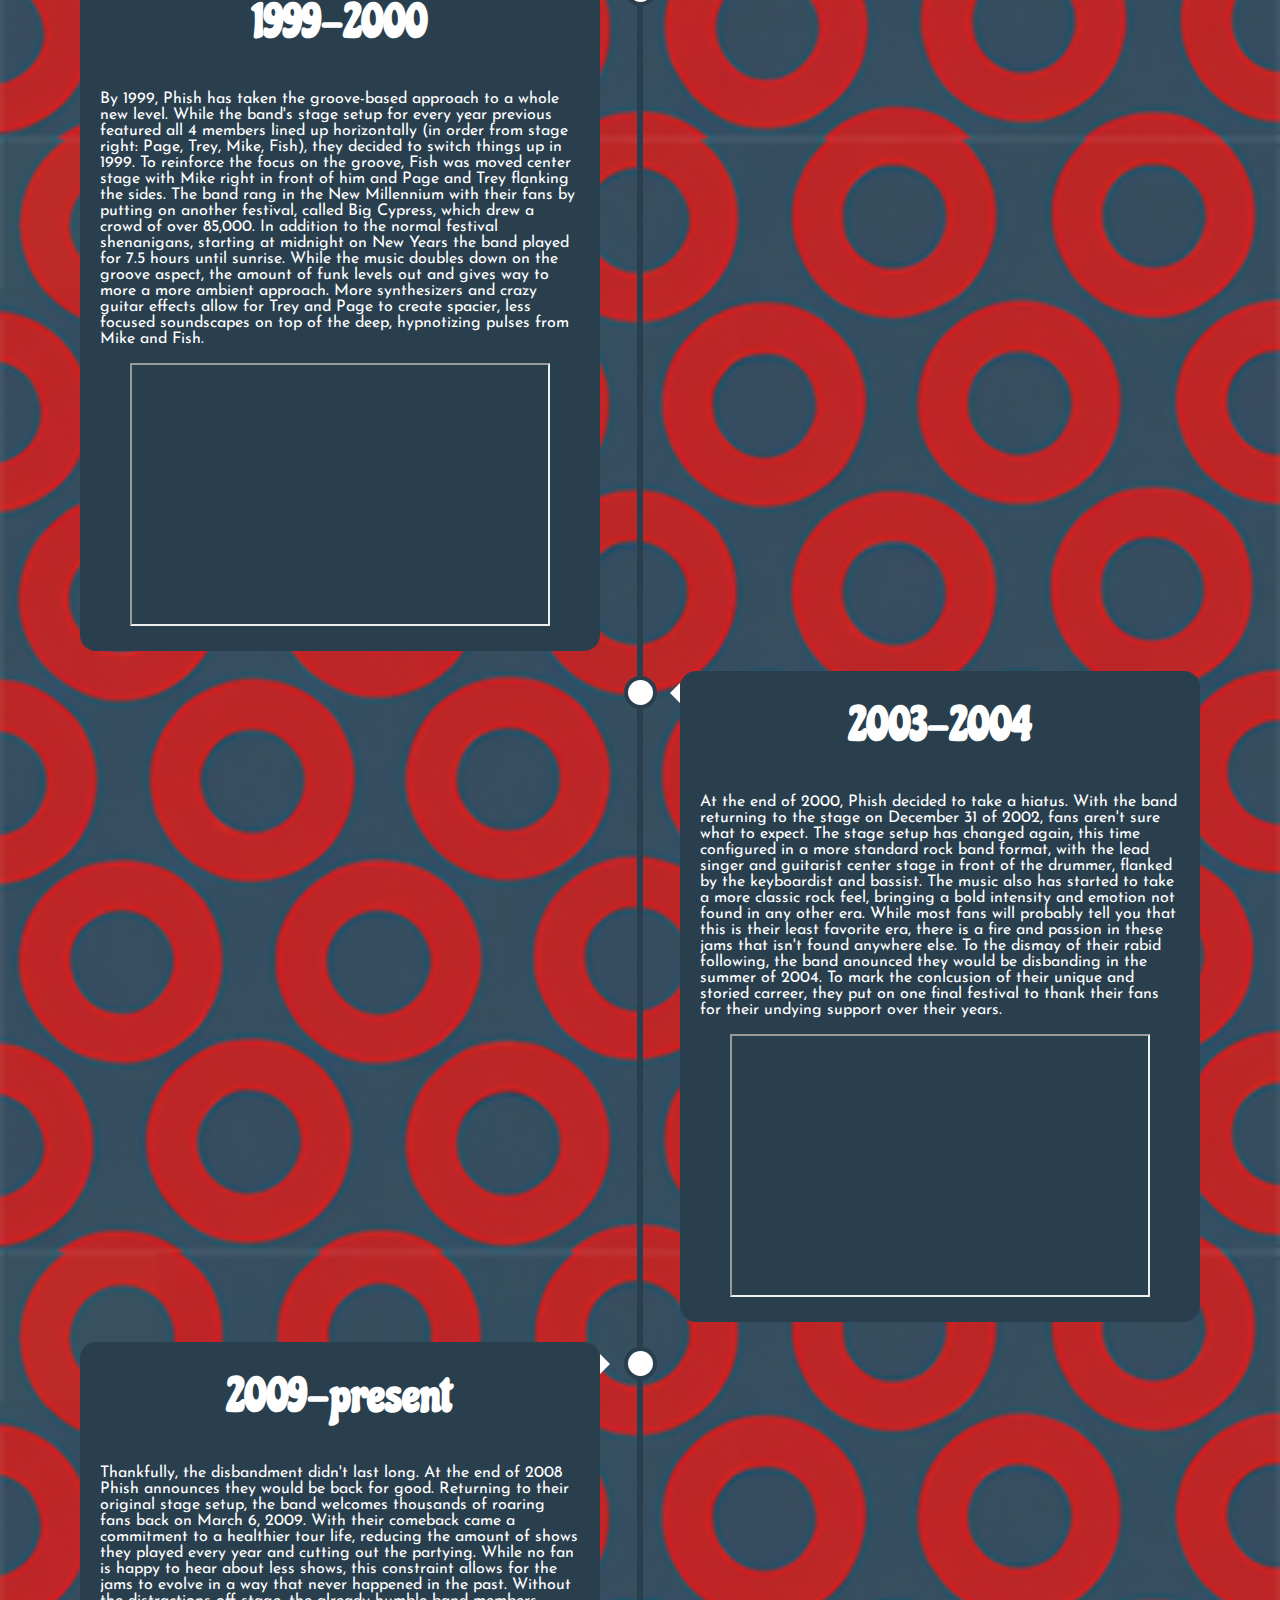
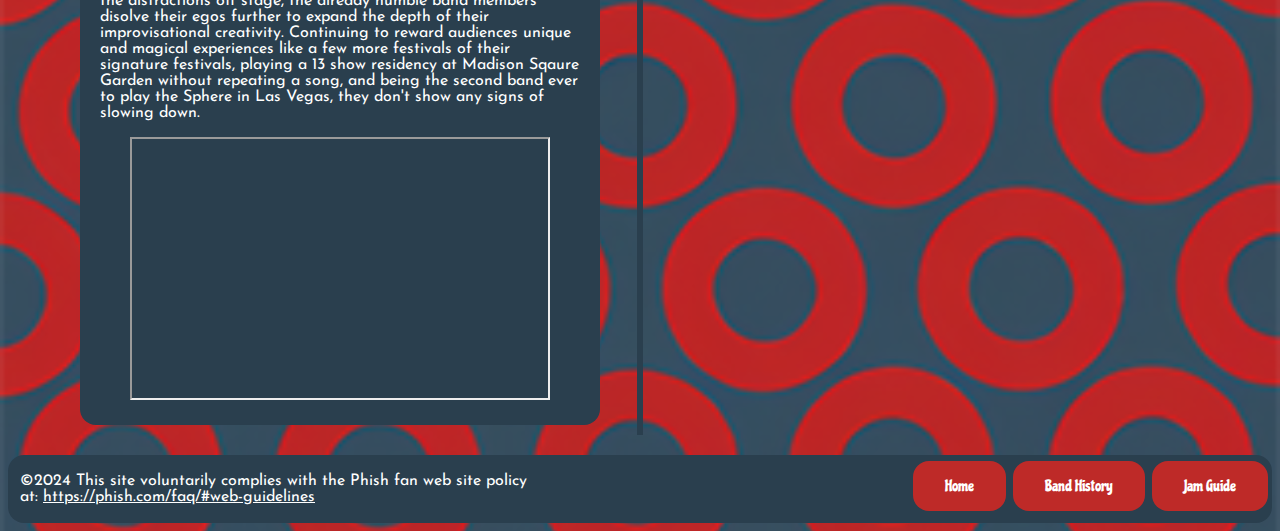
<file: project/history.html>
<!DOCTYPE html>
<html lang="en">
    <head>
        <title>Band History</title>
        <meta charset="UTF-8">
        <meta name="viewport" content="width=device-width, initial-scale=1.0">
        <link rel="shortcut icon" type="image/x-icon" href="images/favicon.ico">
        <link rel="stylesheet" href="projstyles.css">
        <link rel="preconnect" href="https://fonts.googleapis.com">
        <link rel="preconnect" href="https://fonts.gstatic.com" crossorigin>
        <link href="https://fonts.googleapis.com/css2?family=Chicle&family=Josefin+Sans:ital@0;1&family=Ultra&display=swap" rel="stylesheet">
        <style>
            * {
            box-sizing: border-box;
            }

           /* The actual timeline (the vertical ruler) */
            .timeline {
            position: relative;
            max-width: 1200px;
            margin: 0 auto;
            }

            /* The actual timeline (the vertical ruler) */
            .timeline::after {
            content: '';
            position: absolute;
            width: 6px;
            background-color: #2a3f4e;
            top: 0;
            bottom: 0;
            left: 50%;
            margin-left: -3px;
            }

            /* Container around content */
            .container {
            padding: 10px 40px;
            position: relative;
            background-color: inherit;
            width: 50%;
            }

            /* The circles on the timeline */
            .container::after {
            content: '';
            position: absolute;
            width: 25px;
            height: 25px;
            right: -17px;
            background-color: white;
            border: 4px solid #2a3f4e;
            top: 15px;
            border-radius: 50%;
            z-index: 1;
            }

            /* Place the container to the left */
            .left {
            left: 0;
            }

            /* Place the container to the right */
            .right {
            left: 50%;
            }

            /* Add arrows to the left container (pointing right) */
            .left::before {
            content: " ";
            height: 0;
            position: absolute;
            top: 22px;
            width: 0;
            z-index: 1;
            right: 30px;
            border: medium solid white;
            border-width: 10px 0 10px 10px;
            border-color: transparent transparent transparent white;
            }

            /* Add arrows to the right container (pointing left) */
            .right::before {
            content: " ";
            height: 0;
            position: absolute;
            top: 22px;
            width: 0;
            z-index: 1;
            left: 30px;
            border: medium solid white;
            border-width: 10px 10px 10px 0;
            border-color: transparent white transparent transparent;
            }

            /* Fix the circle for containers on the right side */
            .right::after {
            left: -16px;
            }

            /* The actual content */
            .content {
            padding: 20px 20px;
            background-color: #2a3f4e;
            position: relative;
            border-radius: 1em;
            }

            .content h2 {
                text-align: center;
                font-size: 48px;
                margin-top: 5px;
            }

          

            .timevid {
                text-align: center;
            }

            .histitle {
                background-color: #2a3f4e;
                text-align: center;
                width: 80%;
                border-radius: 1em;
                margin: 0 auto;
                margin-top: 20px;
            }

            .histintro {
                background-color: #2a3f4e;
                width: 60%;
                border-radius: 1em;
                margin: 0 auto;
                margin-top: 20px;
                padding: 20px 20px;
            }

            .histintro h2 {
                text-align: center;
                font-size: 56px;
                margin-top: 30px;
            }

        </style>
        <script>
            
        </script>
    </head>
    <body>
        <a href="#main" class="skip">Skip to main content</a>
        <nav>
            <div class="navflex">
                <div class="navbutts">
                    <div>
                        <a href="index.html" class="navbutton">Home</a>
                    </div>
                    <div>
                        <a href="history.html" class="navbutton">Band History</a>
                    </div>
                    <div>
                        <a href="guide.html" class="navbutton">Jam Guide</a>
                    </div>
                </div>
                <div class="webtitle" >
                    <img src="images/title.png" alt="Title card">
                </div>
                <div class="ocelot">
                    <a class="ocelotpic" href="https://www.youtube.com/watch?v=0cb3lruYkgM" target="_blank"><img src="images/ocelot.png" alt="Ocelot face"></a>
                </div>
            </div>
        </nav>
        <main id="main">
            
            <section class="histitle">
                <h1><img id="histcard" src="images/history_title.png" alt="History title card"></h1>
            </section>
            <section class="histintro">
                <h2>40 Years Of Unbridled Creativity</h2>
                <p>Throughout their 40-year career, Phish has gone through many changes of their sound. Most fans divide these “eras” into three groups: 1.0, which goes from the start of the band until their first hiatus in 2001; 2.0, which goes from their return in 2002 until their official break-up in 2004; and 3.0, which goes from their reunion in 2009 until the present day. However, these broad eras don’t capture the full range of the change in their sound over the years. Thus, I have broken those eras up even more to explain how the band sounded throughout different stages in their career:</p>
            </section>
            <section>            
                <div class="timeline">
                    <div class="container left">
                        <div class="content">
                            <h2>1983-1988</h2>
                            <p>These are the early years of Phish; the years they spent cutting their teeth playing small bars, frat houses, friend’s farms, and really anywhere else that would book them. You can hear them here finding their sound and enjoying to the fullest of being young, early-20s kids just playing music.</p>
                            <div class="timevid">
                                <iframe id="histvid" width="420" height="263" src="https://www.youtube.com/embed/Sh9Pws7mOjE?si=nP-6M8qlHiYoo1TS" title="YouTube video player" allow="accelerometer; autoplay; clipboard-write; encrypted-media; gyroscope; picture-in-picture; web-share" referrerpolicy="strict-origin-when-cross-origin"></iframe>
                            </div>
                        </div>
                    </div>
                    <div class="container right">
                    <div class="content">
                        <h2>1989-1992</h2>
                        <p>Here is where the hard grind starts to pay off for Phish. The band is starting to get national attention. They’re not just playing the northeast club circuit anymore; they’re heading out to bigger and bigger clubs and theaters all across the country. Their sound has sharpened while still retaining a silly aloofness that defined their early years. Shows from this era will feature fast, intense playing, with shorter jams more centered around the songs they originate from. This also is the last era where jazz covers still happen with some regularity.</p>
                        <div class="timevid">
                            <iframe id="histvid1" width="420" height="263" src="https://www.youtube.com/embed/c3zpnp3g7dI?si=wKnGJfcaIpFSI6zK" title="YouTube video player" allow="accelerometer; autoplay; clipboard-write; encrypted-media; gyroscope; picture-in-picture; web-share" referrerpolicy="strict-origin-when-cross-origin"></iframe>
                        </div>
                    </div>
                    </div>
                    <div class="container left">
                    <div class="content">
                        <h2>1993-1996</h2>
                        <p>With the addition of Page’s baby grand piano in 1993, Phish has now become a powerhouse, moving from clubs and small theaters to arenas. The fan base starts pick up steam here as well, and by 1995, after the death of Jerry Garcia and consequentially the end of the Grateful Dead, Phish becomes the de facto leaders of the jam band world. In 1996, the band puts on its first solo festival, heralding a new age in the American music festival scene. Their playing has mautred, broadening and filling out to match the upgrade in venues. The jams get longer and now start to depart wildly from the song they started out as. Carefully planned set lists allow for many crazy segues between songs, often leading to the band playing 40-50 minutes straight without stopping. This is also the era of "Machine Gun Trey"; shows from this era feature a lot of fast, rock oriented playing, especially coming from Trey.</p>
                        <div class="timevid">
                            <iframe id="histvid2" width="420" height="263" src="https://www.youtube.com/embed/mwgLW-0OkJ4?si=Jzxj3tQLO0umQXev" title="YouTube video player" allow="accelerometer; autoplay; clipboard-write; encrypted-media; gyroscope; picture-in-picture; web-share" referrerpolicy="strict-origin-when-cross-origin"></iframe>
                        </div>
                    </div>
                    </div>
                    <div class="container right">
                    <div class="content">
                        <h2>1997-1998</h2>
                        <p>Competing hotly with the previous era for the title of Most Beloved by fans, this era is the result of Phish's massive success in becoming one of the largest live musical acts of all time. They put on a couple more festivals, go on a couple of short European tours, and host a couple more 4-day New Years Eve runs at Madison Square Garden, all on top of a still grueling touring schedule. The atmosphere surrounding Phish tour becomes decidedly more hedonistic, and the music reflects that. Lovingly refered to as the "Cow Funk" era, shows during this time feature a heavy amount of funk. The playing becomes looser as well, with less focus on fast, technical, and diverse playing, and more focus on groove, spontaneity, and texture. The planned setlists have ceased, and songs are now chosen on the fly based on what the energy feels like in the room.</p>
                        <div class="timevid">
                            <iframe id="histvid3" width="420" height="263" src="https://www.youtube.com/embed/r0kAyCprnR4?si=J0fCObNHP24oE759" title="YouTube video player" allow="accelerometer; autoplay; clipboard-write; encrypted-media; gyroscope; picture-in-picture; web-share" referrerpolicy="strict-origin-when-cross-origin"></iframe>
                        </div>
                    </div>
                    </div>
                    <div class="container left">
                    <div class="content">
                        <h2>1999-2000</h2>
                        <p>By 1999, Phish has taken the groove-based approach to a whole new level. While the band's stage setup for every year previous featured all 4 members lined up horizontally (in order from stage right: Page, Trey, Mike, Fish), they decided to switch things up in 1999. To reinforce the focus on the groove, Fish was moved center stage with Mike right in front of him and Page and Trey flanking the sides. The band rang in the New Millennium with their fans by putting on another festival, called Big Cypress, which drew a crowd of over 85,000. In addition to the normal festival shenanigans, starting at midnight on New Years the band played for 7.5 hours until sunrise. While the music doubles down on the groove aspect, the amount of funk levels out and gives way to more a more ambient approach. More synthesizers and crazy guitar effects allow for Trey and Page to create spacier, less focused soundscapes on top of the deep, hypnotizing pulses from Mike and Fish.</p>
                        <div class="timevid">
                            <iframe id="histvid4" width="420" height="263" src="https://www.youtube.com/embed/xri7OSXJzfc?si=VuhL1qeQqQiy0i5Q" title="YouTube video player" allow="accelerometer; autoplay; clipboard-write; encrypted-media; gyroscope; picture-in-picture; web-share" referrerpolicy="strict-origin-when-cross-origin"></iframe>
                        </div>
                    </div>
                    </div>
                    <div class="container right">
                    <div class="content">
                        <h2>2003-2004</h2>
                        <p>At the end of 2000, Phish decided to take a hiatus. With the band returning to the stage on December 31 of 2002, fans aren't sure what to expect. The stage setup has changed again, this time configured in a more standard rock band format, with the lead singer and guitarist center stage in front of the drummer, flanked by the keyboardist and bassist. The music also has started to take a more classic rock feel, bringing a bold intensity and emotion not found in any other era. While most fans will probably tell you that this is their least favorite era, there is a fire and passion in these jams that isn't found anywhere else. To the dismay of their rabid following, the band anounced they would be disbanding in the summer of 2004. To mark the conlcusion of their unique and storied carreer, they put on one final festival to thank their fans for their undying support over their years.</p>
                        <div class="timevid">
                            <iframe id="histvid5" width="420" height="263" src="https://www.youtube.com/embed/EVs0rhPvCvY?si=jNexXd342JlaS_Kj" title="YouTube video player" allow="accelerometer; autoplay; clipboard-write; encrypted-media; gyroscope; picture-in-picture; web-share" referrerpolicy="strict-origin-when-cross-origin"></iframe>
                        </div>
                    </div>
                    </div>
                    <div class="container left">
                    <div class="content">
                        <h2>2009-present</h2>
                        <p>Thankfully, the disbandment didn't last long. At the end of 2008 Phish announces they would be back for good. Returning to their original stage setup, the band welcomes thousands of roaring fans back on March 6, 2009. With their comeback came a commitment to a healthier tour life, reducing the amount of shows they played every year and cutting out the partying. While no fan is happy to hear about less shows, this constraint allows for the jams to evolve in a way that never happened in the past. Without the distractions off stage, the already humble band members disolve their egos further to expand the depth of their improvisational creativity. Continuing to reward audiences unique and magical experiences like a few more festivals of their signature festivals, playing a 13 show residency at Madison Sqaure Garden without repeating a song, and being the second band ever to play the Sphere in Las Vegas, they don't show any signs of slowing down.</p>
                        <div class="timevid">
                            <iframe id="histvid6" width="420" height="263" src="https://www.youtube.com/embed/4POwr8pmlWM?si=VokV5IqBfTPevalc" title="YouTube video player" allow="accelerometer; autoplay; clipboard-write; encrypted-media; gyroscope; picture-in-picture; web-share" referrerpolicy="strict-origin-when-cross-origin"></iframe>
                        </div>
                    </div>
                    </div>
                </div>
            </section>
        </main>
        <footer>
            <p>&copy;2024  This site voluntarily complies with the Phish fan web site policy at: <a href="https://phish.com/faq/#web-guidelines" target="_blank">https://phish.com/faq/#web-guidelines</a></p>
            <div class="footbutts">
                <a href="index.html" class="navbutton">Home</a>
                <a href="history.html" class="navbutton">Band History</a>
                <a href="guide.html" class="navbutton">Jam Guide</a>
            </div>
        </footer>
    </body>
</html>
</file>
<file: project/projstyles.css>
body {
  background-image: url(images/donuts.png);
  background-size: 100%, 100%;
  font-family: "Chicle", serif;
  color: white;
}

h1, h2 {
  font-family: "Chicle", serif;
  color: #ffffff; 
}

h3, p {
  font-family: "Josefin Sans", sans-serif;
  color: #ffffff;
}

nav {
  background-color: #2a3f4e;
  border-radius: 1em;
}

.navflex {
  display: flex;
  justify-content: space-between;
  flex-wrap: wrap;

}

.webtitle {
  margin-top: 30px;
  margin-left: 100px;
}

.navbutts {
  display: flex;
  flex-direction: column;
  margin: 10px;
}

.navbutton {
  background-color: #be2a28;
  border: none;
  border-radius: 1em;
  color: white;
  padding: 15px 32px;
  text-align: center;
  text-decoration: none;
  display: inline-block;
  font-family: "Chicle";
  font-size: 16px;
  margin: 4px 2px;
  cursor: pointer;
}

.ocelot, .biopic {
  margin-top: 20px;
  animation-name: shake-center;
  animation-duration: 1.8s;
  animation-timing-function: linear;
  animation-delay: 0s;
  animation-iteration-count: infinite;
  animation-direction: normal;
  animation-fill-mode: none;
  animation-play-state: paused;
}

.ocelot:hover {animation-play-state: running;}
.biopic:hover {animation-play-state: running;}


@keyframes shake-center {
	0% {
    transform:rotate(0deg);
    transform-origin:50% 50%;
  }
  10% {
    transform:rotate(8deg);
  }
  20% {
    transform:rotate(-10deg);
  }
  30% {
    transform:rotate(10deg);
  }
  40% {
    transform:rotate(-10deg);
  }
  50% {
    transform:rotate(10deg);
  }
  60% {
    transform:rotate(-10deg);
  }
  70% {
    transform:rotate(10deg);
  }
  80% {
    transform:rotate(-8deg);
  }
  90% {
    transform:rotate(8deg);
  }
  100% {
    transform:rotate(0deg);
    transform-origin:50% 50%;
  }
}

.titlecard, .subtitlecard, .webtitlecard, .barber, .trey, .mike, .page, .fish, .ck5 {max-width: 100%;}
#hotdog, #jamcard, #histvid, #histvid1, #histvid2, #histvid3, #histvid4, #histvid5, #histvid6, #histvid7, #camdenplayer, #tweezplayer, #kdfplayer, #simpleplayer, #ginplayer, #rebaplayer, #scentsplayer, #histcard, #sunrise, #rock {max-width: 100%;}


footer {
  display: flex;
  flex-wrap: wrap;
  justify-content: space-between;
  background-color: #2a3f4e;
  margin-top: 20px;
  padding: 2px;
  border-radius: 1em;
}

footer p {
  margin-left: 10px;
  width: 42%;
}

footer a {
  color: #ffffff;
}

footer a:visited {
  color: #ffffff;
}

.footbutts {
  float: right;
}

.footbutton {
  background-color: #be2a28;
  border: none;
  border-radius: 2px;
  color: white;
  padding: 5px 10px;
  text-align: center;
  display: inline-block;
  font-family: "Chicle";
  font-size: 16px;
  margin: 4px 2px;
  cursor: pointer;
}

.skip {
    position: absolute;
    left: -10000px;
    top: auto;
    width: 1px;
    height: 1px;
    overflow: hidden;
  }

  .skip:focus {
    position: static;
    width: auto;
    height: auto;
  }

@media only screen and (max-width: 600px) {
  .timeline::after {
    left: 31px;
  }

}


.josefin-sans-body {
  font-family: "Josefin Sans", sans-serif;
  font-optical-sizing: auto;
  font-weight: 400;
  font-style: normal;
}

.chicle-regular {
  font-family: "Chicle", serif;
  font-weight: 400;
  font-style: normal;
}

.ultra-regular {
  font-family: "Ultra", serif;
  font-weight: 400;
  font-style: normal;
}

.clear {clear: both;}
</file>
